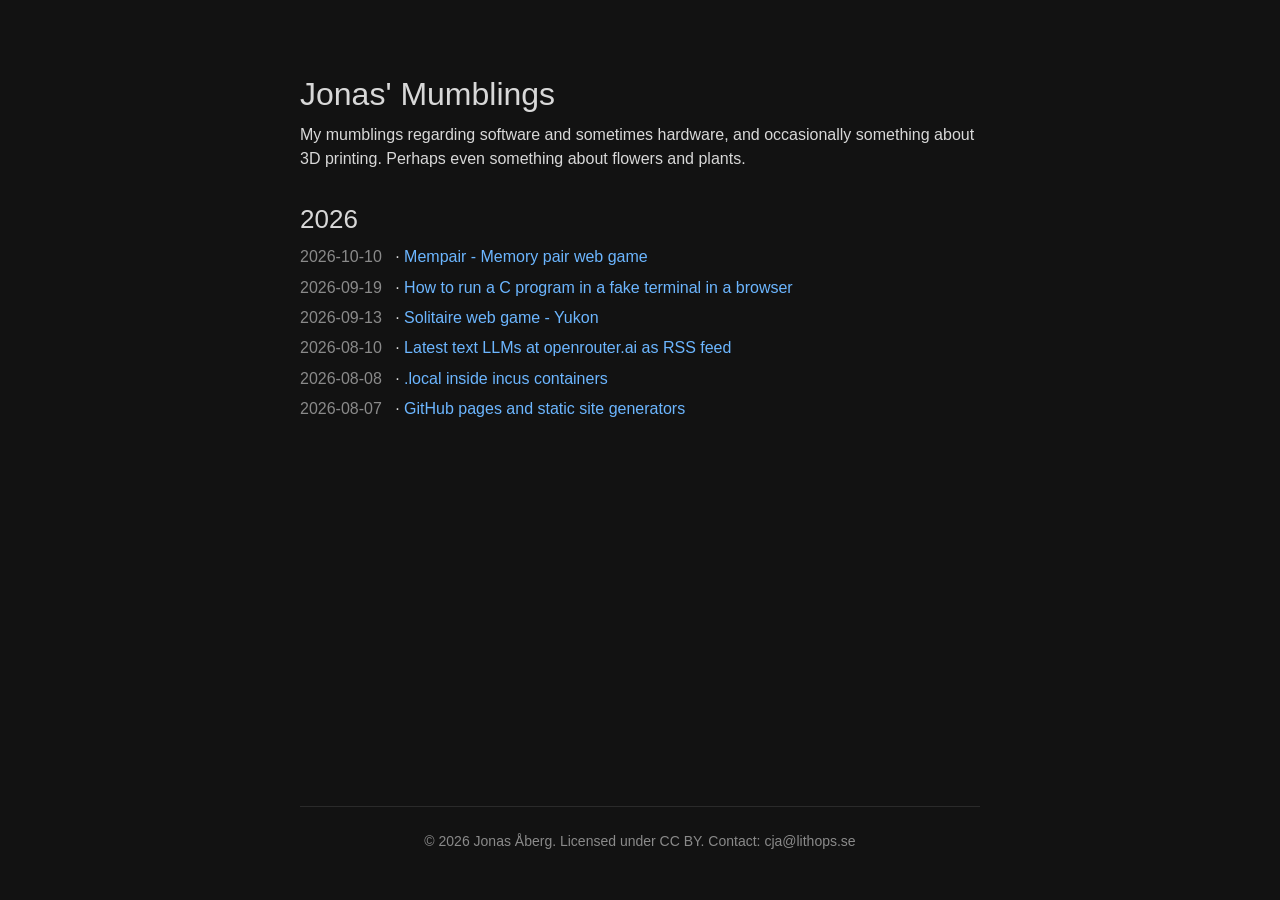
<file: docs/index.html>
<!DOCTYPE html>
<html lang="en">
<head>
    <meta charset="UTF-8">
    <meta name="viewport" content="width=device-width, initial-scale=1.0">
    <title>Jonas&#39; Mumblings</title>
    <link rel="icon" type="image/x-icon" href="favicon.ico">
    <link rel="alternate" type="application/rss+xml" title="Jonas&#39; Mumblings RSS" href="feed.xml">
    <link rel="alternate" type="application/atom+xml" title="Jonas&#39; Mumblings Atom" href="atom.xml">
    <link rel="stylesheet" href="style.css">
</head>
<body>
    <div class="layout">
        <div class="content">
            <main>
                <header>
                    <h1>Jonas&#39; Mumblings</h1>
                </header>
                <div class="index-body"><p>My mumblings regarding software and sometimes hardware, and occasionally something about 3D printing. Perhaps even something about flowers and plants.</p>
</div>
                
                <section>
                    <h2>2026</h2>
                    <ul class="post-list">
                        
                        <li>
                            <time>2026-10-10</time> &middot; <a href="2026-10-10/mempair.html">Mempair - Memory pair web game</a>
                        </li>
                        
                        <li>
                            <time>2026-09-19</time> &middot; <a href="2026-09-19/webterm.html">How to run a C program in a fake terminal in a browser</a>
                        </li>
                        
                        <li>
                            <time>2026-09-13</time> &middot; <a href="2026-09-13/solitaire.html">Solitaire web game - Yukon</a>
                        </li>
                        
                        <li>
                            <time>2026-08-10</time> &middot; <a href="2026-08-10/models.html">Latest text LLMs at openrouter.ai as RSS feed</a>
                        </li>
                        
                        <li>
                            <time>2026-08-08</time> &middot; <a href="2026-08-08/avahi.html">.local inside incus containers</a>
                        </li>
                        
                        <li>
                            <time>2026-08-07</time> &middot; <a href="2026-08-07/blog.html">GitHub pages and static site generators</a>
                        </li>
                        
                    </ul>
                </section>
                
            </main>
            <footer class="site-footer">© 2026 Jonas Åberg. Licensed under CC BY. Contact: cja@lithops.se</footer>
        </div>
    </div>
</body>
</html>
</file>
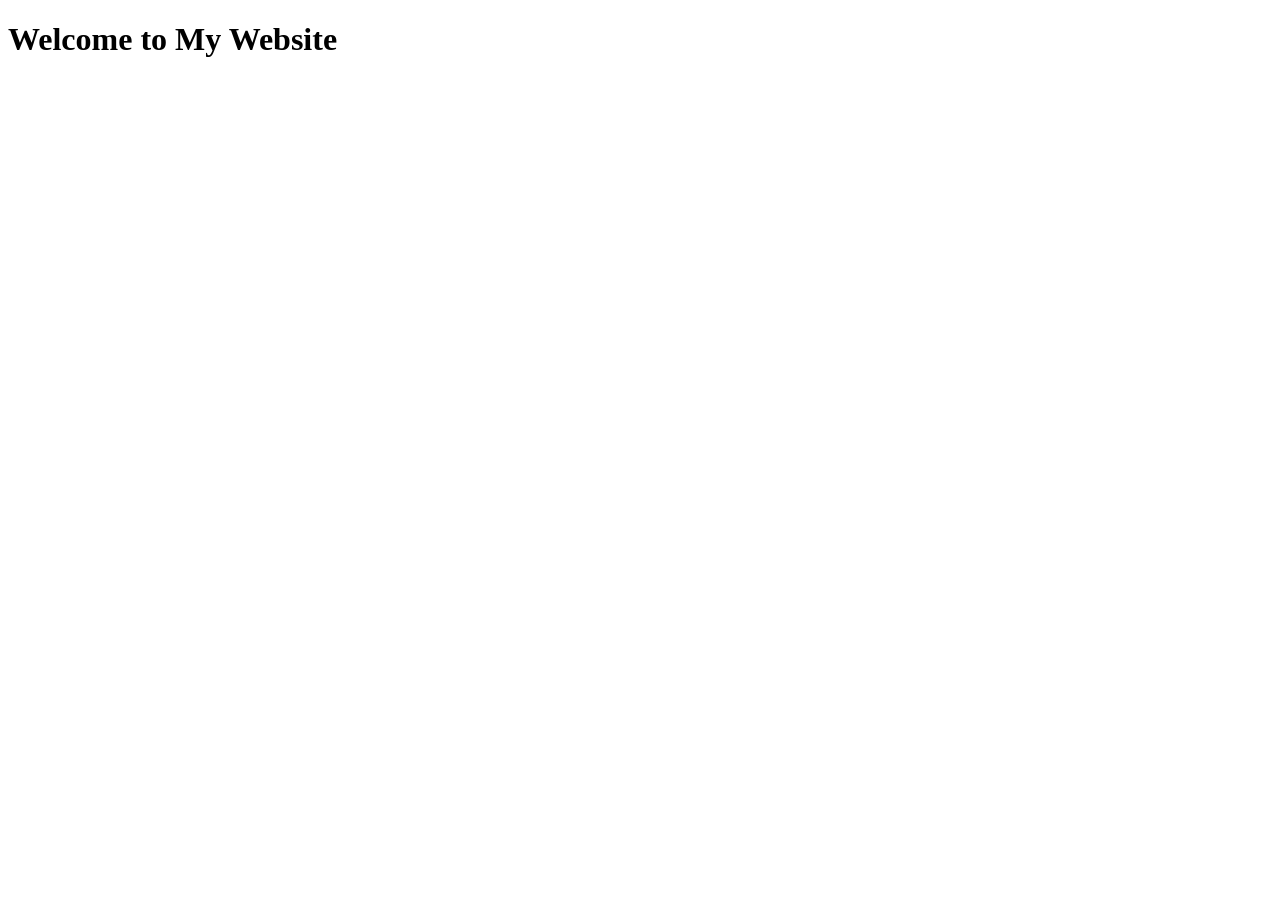
<file: html/index.html>
<!DOCTYPE html>
<html lang="en">
  <head>
    <meta charset="UTF-8">
    <meta name="viewport" content="width=device-width, initial-scale=1.0">
    <meta http-equiv="X-UA-Compatible" content="ie=edge">
    <title>My Website</title>
  </head>
  <body>
    <main>
        <h1>Welcome to My Website</h1>  
    </main>
  </body>
</html>
</file>
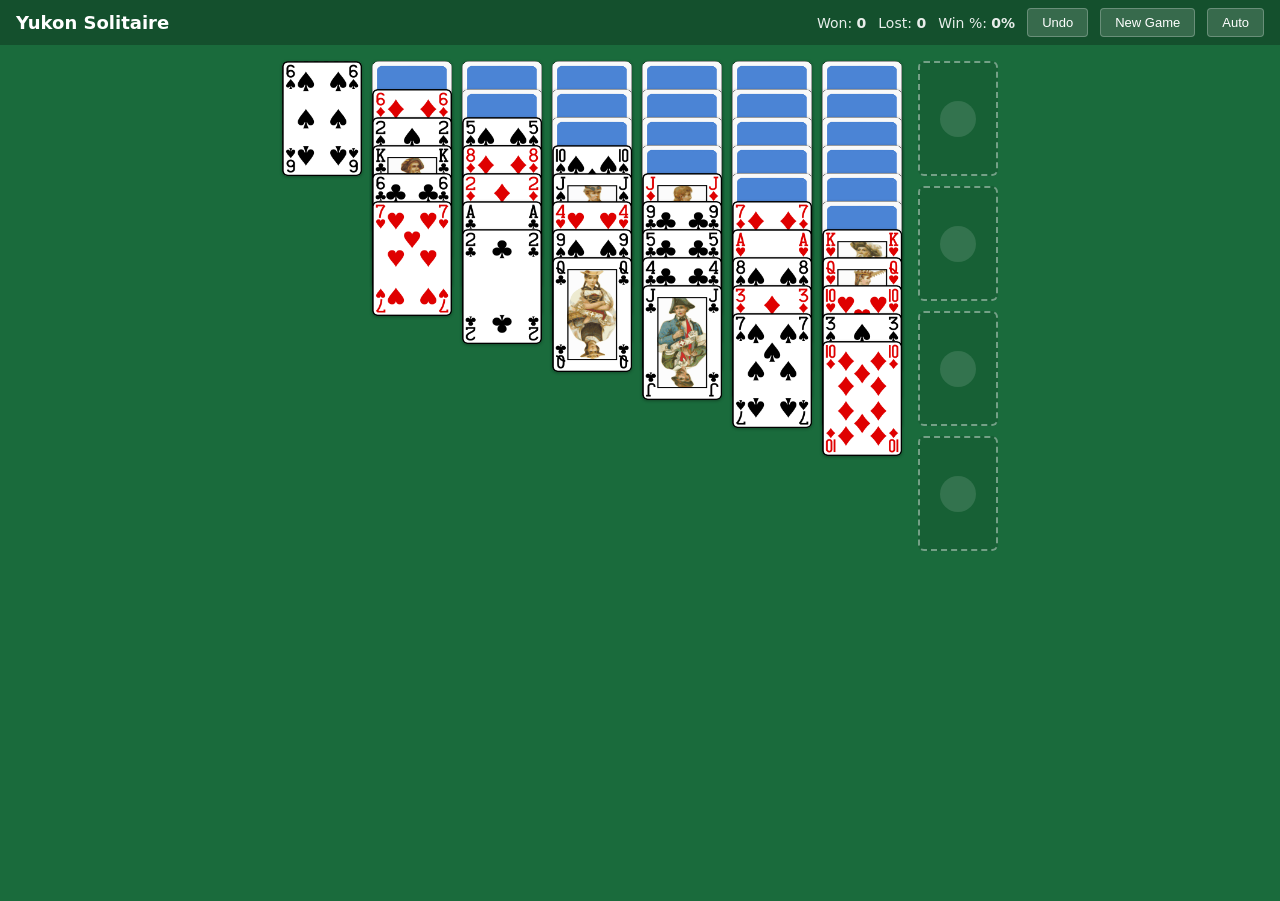
<file: docs/2026-09-13/yukon/index.html>
<!DOCTYPE html>
<html lang="en">
<head>
<meta charset="UTF-8">
<meta name="viewport" content="width=device-width, initial-scale=1.0, maximum-scale=1.0, user-scalable=no">
<meta name="theme-color" content="#1a6b3c">
<meta name="apple-mobile-web-app-capable" content="yes">
<meta name="apple-mobile-web-app-status-bar-style" content="black-translucent">
<meta name="apple-mobile-web-app-title" content="Yukon">
<link rel="manifest" href="manifest.webmanifest">
<link rel="icon" href="icon-192.png" sizes="192x192">
<link rel="apple-touch-icon" href="icon-512.png">
<title>Yukon Solitaire</title>
<style>
*, *::before, *::after { box-sizing: border-box; margin: 0; padding: 0; }

html {
  /* Disable Firefox for Android pull-to-refresh / swipe-to-reload */
  overscroll-behavior-y: none;
}

body {
  background: #1a6b3c;
  font-family: 'Segoe UI', system-ui, -apple-system, sans-serif;
  min-height: 100vh;
  overflow-x: hidden;
  user-select: none;
  -webkit-user-select: none;
  /* Stop the browser from hijacking touch gestures for scroll/zoom,
     so the game's own pointer/drag handling gets the touches */
  overscroll-behavior-y: none;
  touch-action: none;
}

/* Sprite sheets loaded as images, used via background-position */
.sprite-sheet { display: none; }

#header {
  display: flex;
  align-items: center;
  justify-content: space-between;
  padding: 8px 16px;
  background: rgba(0,0,0,0.25);
  color: #fff;
  font-size: 14px;
  flex-wrap: wrap;
  gap: 8px;
}
#header h1 { font-size: 18px; font-weight: 600; white-space: nowrap; }
#header .info { display: flex; gap: 12px; align-items: center; flex-wrap: wrap; }
#header .info span { opacity: 0.9; }

.btn {
  background: rgba(255,255,255,0.15);
  border: 1px solid rgba(255,255,255,0.25);
  color: #fff;
  padding: 6px 14px;
  border-radius: 4px;
  cursor: pointer;
  font-size: 13px;
  transition: background 0.15s;
}
.btn:hover { background: rgba(255,255,255,0.25); }

#game {
  position: relative;
  width: 100%;
  max-width: 900px;
  margin: 0 auto;
  padding: 16px 8px 32px;
  min-height: calc(100vh - 44px);
  display: flex;
  flex-direction: row-reverse; /* foundations (first child) sit on the right */
  align-items: flex-start;
  justify-content: center;
  gap: 16px;
}

/* Rows */
#foundations {
  display: flex;
  flex-direction: column;
  gap: 10px;
  flex: 0 0 auto;
}
#tableau {
  display: flex;
  justify-content: center;
  gap: 10px;
  flex: 0 0 auto;
  min-width: 0;
}

.stack {
  position: relative;
  width: var(--card-w);
  min-height: var(--card-h);
}

.stack-placeholder {
  width: 100%;
  height: var(--card-h);
  border: 2px dashed rgba(255,255,255,0.3);
  border-radius: 6px;
  position: absolute;
  top: 0; left: 0;
}

.foundation-stack .stack-placeholder {
  border-color: rgba(255,255,255,0.4);
  background: rgba(0,0,0,0.1);
}

.foundation-stack .stack-placeholder::after {
  content: '';
  display: block;
  width: 36px;
  height: 36px;
  position: absolute;
  top: 50%; left: 50%;
  transform: translate(-50%, -50%);
  background: rgba(255,255,255,0.12);
  border-radius: 50%;
}

.card {
  position: absolute;
  width: var(--card-w);
  height: var(--card-h);
  border-radius: var(--card-r);
  cursor: pointer;
  background-size: var(--sprite-w) var(--sprite-h);
  image-rendering: auto;
  transition: transform 0.1s ease-out, box-shadow 0.1s ease-out;
  z-index: 1;
  overflow: hidden;
}

.card.face-down {
  box-shadow: 0 1px 3px rgba(0,0,0,0.35);
}

.card.face-up {
  box-shadow: 0 1px 3px rgba(0,0,0,0.3);
}

.card.dragging {
  z-index: 10000 !important;
  box-shadow: 0 10px 30px rgba(0,0,0,0.5);
  transition: none;
  will-change: transform;
}

.card.highlight {
  box-shadow: 0 0 0 3px #ffeb3b, 0 4px 12px rgba(0,0,0,0.3);
  z-index: 5;
}

.card.selected {
  box-shadow: 0 0 0 3px #4dd0e1, 0 4px 12px rgba(0,0,0,0.35);
  z-index: 6;
}

/* Win overlay */
#win-overlay {
  display: none;
  position: fixed;
  inset: 0;
  background: rgba(0,0,0,0.75);
  z-index: 20000;
  align-items: center;
  justify-content: center;
  flex-direction: column;
  color: #fff;
}
#win-overlay.show { display: flex; }
#win-overlay h2 { font-size: 48px; margin-bottom: 16px; text-shadow: 0 2px 8px rgba(0,0,0,0.5); }
#win-overlay p { font-size: 20px; margin-bottom: 24px; opacity: 0.9; }

/* Responsive */
:root {
  --card-w: 80px;
  --card-h: 115px;
  --card-r: 5px;
  --sprite-w: 1729px;
  --sprite-h: 1200px;
}

/* Tablets / small laptops: shrink cards so the 7 tableau columns plus the
   right-hand foundation column all fit. */
@media (max-width: 800px) {
  :root {
    --card-w: 52px;
    --card-h: 75px;
  }
  #game { gap: 12px; }
  #tableau, #foundations { gap: 6px; }
  #header h1 { font-size: 15px; }
  .btn { padding: 5px 10px; font-size: 12px; }
}

/* Phones: smaller still so all 8 columns (7 tableau + 1 foundation) fit. */
@media (max-width: 480px) {
  :root {
    --card-w: 38px;
    --card-h: 55px;
  }
  #game { gap: 10px; padding: 12px 4px 24px; }
  #tableau, #foundations { gap: 5px; }
}

/* Short viewports (phone/tablet in landscape): height is the constraint, so
   shrink cards enough that the right-hand 4-card foundation column fits. */
@media (max-height: 480px) {
  :root {
    --card-w: 36px;
    --card-h: 52px;
  }
  #game { gap: 10px; padding: 10px 4px 16px; }
  #tableau, #foundations { gap: 5px; }
}
</style>
</head>
<body>

<!-- Sprite sheets -->
<img id="spr-fronts" class="sprite-sheet" src="cards_dondorf.png">
<img id="spr-backs" class="sprite-sheet" src="backgrounds_cards.png">

<div id="header">
  <h1>Yukon Solitaire</h1>
  <div class="info">
    <span>Won: <strong id="won">0</strong></span>
    <span>Lost: <strong id="lost">0</strong></span>
    <span>Win %: <strong id="winpct">0%</strong></span>
    <button class="btn" id="btn-undo" title="Undo (Z)">Undo</button>
    <button class="btn" id="btn-new" title="New Game (N)">New Game</button>
    <button class="btn" id="btn-auto" title="Auto Complete">Auto</button>
  </div>
</div>

<div id="game">
  <div id="foundations"></div>
  <div id="tableau"></div>
</div>

<div id="win-overlay">
  <h2>You Win!</h2>
  <p id="win-stats"></p>
  <button class="btn" onclick="newGame()" style="font-size:18px; padding:10px 28px;">Play Again</button>
</div>

<script>
// ── Constants ──
// Suit mapping: Android index → { name, spriteRow }
// Android: 0=clubs(row0), 1=hearts(row2), 2=spades(row3), 3=diamonds(row4)
const SUITS = [
  { name: 'clubs',    row: 0, color: 'black' },
  { name: 'hearts',   row: 2, color: 'red'   },
  { name: 'spades',   row: 3, color: 'black' },
  { name: 'diamonds', row: 4, color: 'red'   }
];
const VALUES = ['A','2','3','4','5','6','7','8','9','10','J','Q','K'];
const CARD_BACK_THEME = 0; // first theme in backgrounds_cards.png

// ── Sprite geometry ──
const FRONT_COLS = 13;
const FRONT_ROWS = 6;
const BACK_COLS = 10;
const BACK_ROWS = 4;


// ── Game State ──
let cards = [];       // { id, suit, value, faceUp, stackIdx }
let stacks = [];      // each stack is an array of card ids
let history = [];
let gameOver = false;

// ── Win/Loss stats (persisted in a cookie) ──
let gamesWon = 0;
let gamesLost = 0;
let gameActive = false;   // a deal is in progress
let gameResolved = false; // current game already counted (win or loss)

function readCookie(name) {
  try {
    const m = document.cookie.match('(^|;)\\s*' + name + '\\s*=\\s*([^;]+)');
    return m ? decodeURIComponent(m[2]) : null;
  } catch (e) {
    return null; // cookies may be unavailable (e.g. opened via file://)
  }
}
function writeCookie(name, value) {
  try {
    document.cookie = name + '=' + encodeURIComponent(value) +
      '; path=/; max-age=31536000; SameSite=Lax';
  } catch (e) {
    // Cookies unavailable (e.g. file:// with cookies disabled) — stats stay
    // in-memory for this session only.
  }
}
function loadStats() {
  gamesWon = parseInt(readCookie('yukon_won')) || 0;
  gamesLost = parseInt(readCookie('yukon_lost')) || 0;
}
function saveStats() {
  writeCookie('yukon_won', gamesWon);
  writeCookie('yukon_lost', gamesLost);
}

// ── DOM Refs ──
const tableauEl = document.getElementById('tableau');
const foundationsEl = document.getElementById('foundations');
const gameEl = document.getElementById('game');
const wonEl = document.getElementById('won');
const lostEl = document.getElementById('lost');
const winpctEl = document.getElementById('winpct');
const winOverlay = document.getElementById('win-overlay');

// ── Drag State ──
let dragCards = [];
let dragOffsetX = 0;
let dragOffsetY = 0;
let dragSourceStack = -1;
let currentDropTarget = -1;
let isDragging = false;

// ── Tap/Click Selection State ──
let lastTapTime = 0;
let lastTapCardId = -1;
let didDrag = false;
let selectedCardId = -1;   // top card of the currently selected pile
// Per-stack vertical fan spacing (px). Computed per render so tall stacks
// shrink their gap to stay on screen instead of overflowing the bottom.
const stackOverlap = new Array(11).fill(0);

// ── Init ──
function init() {
  loadStats();
  tableauEl.innerHTML = '';
  foundationsEl.innerHTML = '';
  for (let i = 0; i < 7; i++) {
    const s = document.createElement('div');
    s.className = 'stack tableau-stack';
    s.dataset.stack = i;
    s.innerHTML = '<div class="stack-placeholder"></div>';
    tableauEl.appendChild(s);
  }
  for (let i = 7; i < 11; i++) {
    const s = document.createElement('div');
    s.className = 'stack foundation-stack';
    s.dataset.stack = i;
    s.innerHTML = '<div class="stack-placeholder"></div>';
    foundationsEl.appendChild(s);
  }
  newGame();
}

function newGame() {
  // Abandoning an unresolved game counts as a loss.
  if (gameActive && !gameResolved) registerLoss();
  winOverlay.classList.remove('show');
  gameOver = false;
  history = [];
  selectedCardId = -1;
  gameActive = true;
  gameResolved = false;
  updateUI();

  cards = [];
  let id = 0;
  for (let s = 0; s < 4; s++) {
    for (let v = 0; v < 13; v++) {
      cards.push({ id: id++, suit: s, value: v, faceUp: false, stackIdx: -1, color: SUITS[s].color });
    }
  }
  // Shuffle an array of card ids, NOT the cards array itself.
  // The rest of the code relies on cards[id] returning the card with that id,
  // so reordering the cards array would scramble every lookup.
  let deck = [];
  for (let i = 0; i < cards.length; i++) deck.push(i);
  shuffle(deck);

  stacks = [[], [], [], [], [], [], [], [], [], [], []];

  // Yukon deal
  let cardIdx = 0;

  // Stack 0: 1 card face-up
  {
    const c = cards[deck[cardIdx++]];
    c.stackIdx = 0;
    c.faceUp = true;
    stacks[0].push(c.id);
  }

  // Stacks 1-6: i face-down cards + 5 face-up cards
  for (let si = 1; si <= 6; si++) {
    for (let j = 0; j < si + 5; j++) {
      const c = cards[deck[cardIdx++]];
      c.stackIdx = si;
      stacks[si].push(c.id);
      c.faceUp = j >= si;
    }
  }

  renderAll();
}

function shuffle(arr) {
  for (let i = arr.length - 1; i > 0; i--) {
    const j = Math.floor(Math.random() * (i + 1));
    [arr[i], arr[j]] = [arr[j], arr[i]];
  }
}

// ── Rendering ──
function renderAll() {
  for (let si = 0; si < 11; si++) {
    renderStack(si);
  }
  updateUI();
  updateSelectionHighlight();
}

function renderStack(stackIdx) {
  const stackEl = getStackElement(stackIdx);
  stackEl.querySelectorAll('.card').forEach(el => el.remove());

  const isFoundation = stackIdx >= 7;
  const cardIds = stacks[stackIdx];
  // Foundations stack cards at top:0 (only the top card is ever visible),
  // so only tableau stacks need a dynamic fan that avoids overflow.
  const overlap = isFoundation ? 0 : computeOverlap(stackEl, cardIds.length);
  stackOverlap[stackIdx] = overlap;

  cardIds.forEach((cid, idx) => {
    const c = cards[cid];
    const el = document.createElement('div');
    el.className = 'card ' + (c.faceUp ? 'face-up' : 'face-down');
    el.dataset.cardId = cid;
    el.dataset.stackIdx = stackIdx;
    el.dataset.idx = idx;

    if (c.faceUp) {
      const col = c.value;
      const row = SUITS[c.suit].row;
      el.style.backgroundImage = `url(${document.getElementById('spr-fronts').src})`;
      el.style.backgroundRepeat = 'no-repeat';
      // Scale the whole sheet so one cell exactly fills the card box. Using
      // calc() with the responsive --card-w/--card-h vars keeps it correct
      // on resize instead of clipping the oversized source cell.
      el.style.backgroundSize = `calc(var(--card-w) * ${FRONT_COLS}) calc(var(--card-h) * ${FRONT_ROWS})`;
      el.style.backgroundPosition = `calc(var(--card-w) * ${col} * -1) calc(var(--card-h) * ${row} * -1)`;
    } else {
      el.style.backgroundImage = `url(${document.getElementById('spr-backs').src})`;
      el.style.backgroundRepeat = 'no-repeat';
      el.style.backgroundSize = `calc(var(--card-w) * ${BACK_COLS}) calc(var(--card-h) * ${BACK_ROWS})`;
      el.style.backgroundPosition = `0px calc(var(--card-h) * ${CARD_BACK_THEME} * -1)`;
    }

    el.style.top = (isFoundation ? 0 : idx * overlap) + 'px';
    el.style.left = '0px';
    stackEl.appendChild(el);
  });
}

function getOverlap() {
  const w = parseFloat(getComputedStyle(document.documentElement).getPropertyValue('--card-w'));
  if (w <= 58) return 20;
  if (w <= 70) return 24;
  return 28;
}

// Default fan spacing for a stack, reduced if the stack is so tall that its
// last card would fall past the bottom of the *visible* viewport. `stackEl`
// is the .stack container (its position is unaffected by the absolutely
// positioned cards inside it, so its bounding rect is stable during layout).
//
// getBoundingClientRect() returns coordinates relative to the visual viewport
// (it already accounts for the address bar), so the space below the stack is
// simply visualViewport.height - stackRect.top. We also clamp to the #game
// element's own height as a safety net, in case the game board extends past
// the visible area. (Compensating with visualViewport.offsetTop would
// double-count the offset and make stacks look like they fit.)
function computeOverlap(stackEl, count) {
  const base = getOverlap();
  if (count <= 1) return base;
  const cardH = parseFloat(getComputedStyle(document.documentElement).getPropertyValue('--card-h')) || 100;
  const bottomMargin = 8; // breathing room above the very bottom edge

  const stackRect = stackEl.getBoundingClientRect();
  const vv = window.visualViewport;
  const vh = vv ? vv.height : window.innerHeight;
  // Distance from the top of the stack to the bottom of the visible viewport.
  let avail = vh - stackRect.top - bottomMargin;
  // Safety net: never exceed the actual game board height either.
  if (gameEl) {
    const gameRect = gameEl.getBoundingClientRect();
    const stackTopInGame = stackRect.top - gameRect.top;
    avail = Math.min(avail, gameRect.height - stackTopInGame - bottomMargin);
  }

  // Largest gap that lets the last card's bottom fit within the available height.
  const maxOverlap = (avail - cardH) / (count - 1);
  // Floor only keeps cards from fully collapsing; the priority is that every
  // card stays on screen, even if the fan gets cramped on very tall stacks.
  const minOverlap = 6;
  return Math.max(minOverlap, Math.min(base, maxOverlap));
}

function getStackElement(idx) {
  if (idx < 7) return tableauEl.children[idx];
  return foundationsEl.children[idx - 7];
}

function updateUI() {
  wonEl.textContent = gamesWon;
  lostEl.textContent = gamesLost;
  const total = gamesWon + gamesLost;
  winpctEl.textContent = (total === 0 ? 0 : Math.round(gamesWon / total * 100)) + '%';
}

// ── Card Movement Logic ──
function canPlaceOnTableau(cardId, stackIdx) {
  const stack = stacks[stackIdx];
  if (stack.length === 0) {
    return cards[cardId].value === 12; // Only Kings
  }
  const topCard = cards[stack[stack.length - 1]];
  const placingCard = cards[cardId];
  return topCard.value === placingCard.value + 1 && topCard.color !== placingCard.color;
}

function canPlaceOnFoundation(cardId, stackIdx) {
  const stack = stacks[stackIdx];
  const c = cards[cardId];
  if (stack.length === 0) return c.value === 0; // Ace
  const topCard = cards[stack[stack.length - 1]];
  return c.suit === topCard.suit && c.value === topCard.value + 1;
}

function getDropTargets(cardId) {
  const targets = [];
  for (let i = 0; i < 7; i++) {
    if (canPlaceOnTableau(cardId, i)) targets.push(i);
  }
  for (let i = 7; i < 11; i++) {
    if (canPlaceOnFoundation(cardId, i)) targets.push(i);
  }
  return targets;
}

function moveCards(cardIds, fromStack, toStack) {
  const flippedId = [];

  for (const cid of cardIds) {
    const idx = stacks[fromStack].indexOf(cid);
    stacks[fromStack].splice(idx, 1);
    cards[cid].stackIdx = toStack;
  }
  stacks[toStack].push(...cardIds);

  // Flip top of source
  if (fromStack < 7 && stacks[fromStack].length > 0) {
    const topId = stacks[fromStack][stacks[fromStack].length - 1];
    if (!cards[topId].faceUp) {
      cards[topId].faceUp = true;
      flippedId.push(topId);
    }
  }

  history.push({ cardIds: [...cardIds], fromStack, toStack, flippedId });
  updateUI();
}

function undo() {
  if (history.length === 0 || gameOver) return;
  selectedCardId = -1;
  const h = history.pop();

  for (const cid of h.cardIds) {
    const idx = stacks[h.toStack].indexOf(cid);
    stacks[h.toStack].splice(idx, 1);
    cards[cid].stackIdx = h.fromStack;
  }
  stacks[h.fromStack].push(...h.cardIds);

  for (const fid of h.flippedId) {
    cards[fid].faceUp = false;
  }

  updateUI();
  renderAll();
}

// ── Drag & Drop ──
function getCardAtPoint(x, y) {
  const els = document.elementsFromPoint(x, y);
  for (const el of els) {
    if (el.classList.contains('card') && el.classList.contains('face-up')) return el;
  }
  return null;
}

function onPointerDown(e) {
  if (gameOver) return;
  const cardEl = e.target.closest('.card.face-up');

  e.preventDefault();
  const capturedEl = cardEl || e.target;
  capturedEl.setPointerCapture(e.pointerId);

  const startX = e.clientX, startY = e.clientY;
  isDragging = false;
  didDrag = false;
  dragCards = [];
  currentDropTarget = -1;

  if (cardEl) {
    const cardId = parseInt(cardEl.dataset.cardId);
    const stackIdx = parseInt(cardEl.dataset.stackIdx);
    const cardIdx = parseInt(cardEl.dataset.idx);
    const movingIds = stacks[stackIdx].slice(cardIdx);

    const rect = cardEl.getBoundingClientRect();
    dragOffsetX = e.clientX - rect.left;
    dragOffsetY = e.clientY - rect.top;
    dragCards = movingIds;
    dragSourceStack = stackIdx;

    movingIds.forEach((cid, i) => {
      const el = document.querySelector(`.card[data-card-id="${cid}"]`);
      if (el) {
        el.style.zIndex = 10000 + i;
        el.style.position = 'absolute';
      }
    });
  }

  const onMove = (ev) => {
    ev.preventDefault();
    if (!isDragging && dragCards.length > 0) {
      // Small jitter shouldn't start a drag (so taps still register).
      if (Math.hypot(ev.clientX - startX, ev.clientY - startY) < 6) return;
      isDragging = true;
      didDrag = true;
      selectedCardId = -1;            // a drag supersedes a click selection
      updateSelectionHighlight();
      dragCards.forEach(cid => {
        const el = document.querySelector(`.card[data-card-id="${cid}"]`);
        if (el) el.classList.add('dragging');
      });
    }
    if (!isDragging) return;

    const overlap2 = stackOverlap[dragSourceStack] || getOverlap();
    dragCards.forEach((cid, i) => {
      const el = document.querySelector(`.card[data-card-id="${cid}"]`);
      if (el) {
        const stackEl = el.parentElement;
        const sr = stackEl.getBoundingClientRect();
        el.style.left = (ev.clientX - sr.left - dragOffsetX) + 'px';
        el.style.top = (ev.clientY - sr.top - dragOffsetY + i * overlap2) + 'px';
      }
    });

    clearHighlights();
    if (dragCards.length > 0) {
      const targets = getDropTargets(dragCards[0]);
      currentDropTarget = -1;
      for (const t of targets) {
        const sEl = getStackElement(t);
        const r = sEl.getBoundingClientRect();
        const cardEls = sEl.querySelectorAll('.card');
        const bottomY = cardEls.length
          ? cardEls[cardEls.length - 1].getBoundingClientRect().bottom
          : r.bottom;
        if (ev.clientX >= r.left - 15 && ev.clientX <= r.right + 15 &&
            ev.clientY >= r.top - 15 && ev.clientY <= bottomY + 30) {
          currentDropTarget = t;
          sEl.querySelector('.stack-placeholder')?.classList.add('highlight');
          break;
        }
      }
      if (currentDropTarget >= 0 && stacks[currentDropTarget].length > 0) {
        const topId = stacks[currentDropTarget][stacks[currentDropTarget].length - 1];
        const topEl = document.querySelector(`.card[data-card-id="${topId}"]`);
        if (topEl) topEl.classList.add('highlight');
      }
    }
  };

  const onUp = (ev) => {
    capturedEl.releasePointerCapture(ev.pointerId);
    document.removeEventListener('pointermove', onMove);
    document.removeEventListener('pointerup', onUp);

    clearHighlights();

    let dropped = false;
    if (isDragging && currentDropTarget >= 0 && dragCards.length > 0) {
      moveCards([...dragCards], dragSourceStack, currentDropTarget);
      dropped = true;
      selectedCardId = -1;
      updateSelectionHighlight();
    } else if (!didDrag) {
      const t = pickTarget(ev.clientX, ev.clientY);
      if (t.stackIdx >= 0) handleTap(t.cardId, t.stackIdx);
      else if (selectedCardId !== -1) {
        selectedCardId = -1;
        updateSelectionHighlight();
      }
    }

    dragCards.forEach(cid => {
      const el = document.querySelector(`.card[data-card-id="${cid}"]`);
      if (el) {
        el.classList.remove('dragging');
        el.style.zIndex = '';
        el.style.position = '';
      }
    });

    dragCards = [];
    currentDropTarget = -1;

    renderAll();

    if (dropped) {
      checkWin();
      checkAutoComplete();
    }
  };

  document.addEventListener('pointermove', onMove);
  document.addEventListener('pointerup', onUp);
}

function handleTap(cardId, stackIdx) {
  const now = Date.now();

  // Double click → send the card to a foundation ("final") stack.
  if (cardId !== -1 && cardId === lastTapCardId && now - lastTapTime < 400) {
    lastTapCardId = -1;
    const moved = tryAutoPlace(cardId);
    // A successful auto-move must not leave the card selected; an invalid one
    // stays selected so the player can pick a different destination.
    selectedCardId = moved ? -1 : cardId;
    updateSelectionHighlight();
    return;
  }
  lastTapTime = now;
  lastTapCardId = cardId;

  // No current selection → select this card (and the pile on top of it).
  if (selectedCardId === -1) {
    if (cardId !== -1) {
      selectedCardId = cardId;
      updateSelectionHighlight();
    }
    return;
  }

  // Clicking the already-selected card again → deselect.
  if (cardId !== -1 && cardId === selectedCardId) {
    selectedCardId = -1;
    updateSelectionHighlight();
    return;
  }

  // Move the selected pile onto the clicked stack.
  const fromStack = cards[selectedCardId].stackIdx;
  const idx = stacks[fromStack].indexOf(selectedCardId);
  const movingIds = stacks[fromStack].slice(idx);
  if (movePileToStack(movingIds, fromStack, stackIdx)) {
    selectedCardId = -1;
    updateSelectionHighlight();
  } else {
    // Invalid move → deselect the pile.
    selectedCardId = -1;
    updateSelectionHighlight();
  }
}

function tryAutoPlace(cardId) {
  const c = cards[cardId];
  const fromStack = c.stackIdx;
  if (stacks[fromStack][stacks[fromStack].length - 1] !== cardId) return false;
  for (let fi = 7; fi < 11; fi++) {
    if (canPlaceOnFoundation(cardId, fi)) {
      moveCards([cardId], fromStack, fi);
      renderAll();
      checkWin();
      checkAutoComplete();
      return true;
    }
  }
  return false;
}

function movePileToStack(movingIds, fromStack, toStack) {
  if (toStack < 0 || fromStack === toStack || movingIds.length === 0) return false;
  if (toStack >= 7) {
    // Foundation stacks accept only a single card, in suit order.
    if (movingIds.length !== 1) return false;
    if (!canPlaceOnFoundation(movingIds[0], toStack)) return false;
  } else {
    if (!canPlaceOnTableau(movingIds[0], toStack)) return false;
  }
  moveCards([...movingIds], fromStack, toStack);
  renderAll();
  checkWin();
  checkAutoComplete();
  return true;
}

function pickTarget(x, y) {
  const els = document.elementsFromPoint(x, y);
  for (const el of els) {
    if (el.classList.contains('card') && el.classList.contains('face-up')) {
      return { cardId: parseInt(el.dataset.cardId), stackIdx: parseInt(el.dataset.stackIdx) };
    }
  }
  for (const el of els) {
    if (el.classList.contains('stack')) {
      return { cardId: -1, stackIdx: parseInt(el.dataset.stack) };
    }
  }
  return { cardId: -1, stackIdx: -1 };
}

function updateSelectionHighlight() {
  document.querySelectorAll('.card.selected').forEach(el => el.classList.remove('selected'));
  if (selectedCardId === -1) return;
  const st = cards[selectedCardId].stackIdx;
  const idx = stacks[st].indexOf(selectedCardId);
  stacks[st].slice(idx).forEach(cid => {
    const el = document.querySelector(`.card[data-card-id="${cid}"]`);
    if (el) el.classList.add('selected');
  });
}

function clearHighlights() {
  document.querySelectorAll('.highlight').forEach(el => el.classList.remove('highlight'));
}

// ── Win/Loss recording ──
function registerWin() {
  if (gameResolved) return;
  gameResolved = true;
  gamesWon++;
  saveStats();
  updateUI();
}
function registerLoss() {
  if (gameResolved) return;
  gameResolved = true;
  gamesLost++;
  saveStats();
  updateUI();
}

// ── Win Detection ──
function checkWin() {
  for (let fi = 7; fi < 11; fi++) {
    if (stacks[fi].length !== 13) return;
  }
  gameOver = true;
  document.getElementById('win-stats').textContent = 'You won this game!';
  winOverlay.classList.add('show');
  registerWin();
}

// ── Auto Complete ──
function checkAutoComplete() {
  for (let si = 0; si < 7; si++) {
    const stack = stacks[si];
    for (let i = 0; i < stack.length; i++) {
      const c = cards[stack[i]];
      if (!c.faceUp) return;
      if (i > 0) {
        const prev = cards[stack[i - 1]];
        if (c.value !== prev.value - 1 || c.color === prev.color) return;
      }
    }
  }
}

function autoComplete() {
  if (gameOver) return;
  let moved = false;
  for (let si = 0; si < 7; si++) {
    if (stacks[si].length === 0) continue;
    const topId = stacks[si][stacks[si].length - 1];
    for (let fi = 7; fi < 11; fi++) {
      if (canPlaceOnFoundation(topId, fi)) {
        moveCards([topId], si, fi);
        moved = true;
        break;
      }
    }
  }
  if (moved) {
    renderAll();
    setTimeout(autoComplete, 180);
  } else {
    checkWin();
  }
}

function highlightCard(cardId) {
  const el = document.querySelector(`.card[data-card-id="${cardId}"]`);
  if (el) {
    el.classList.add('highlight');
    setTimeout(() => el.classList.remove('highlight'), 2000);
  }
}

// ── Event Listeners ──
tableauEl.addEventListener('pointerdown', onPointerDown);
foundationsEl.addEventListener('pointerdown', onPointerDown);

// Clicking the background (felt/header, anywhere that isn't a card or stack)
// clears the current selection.
document.addEventListener('pointerdown', (e) => {
  if (e.target.closest('.card') || e.target.closest('.stack')) return;
  if (selectedCardId !== -1) {
    selectedCardId = -1;
    updateSelectionHighlight();
  }
});

document.getElementById('btn-undo').addEventListener('click', undo);
document.getElementById('btn-new').addEventListener('click', newGame);
document.getElementById('btn-auto').addEventListener('click', () => {
  autoComplete();
});

document.addEventListener('keydown', (e) => {
  if (e.key === 'z' || e.key === 'Z') undo();
  if (e.key === 'n' || e.key === 'N') newGame();
});

document.addEventListener('contextmenu', e => e.preventDefault());

// Recompute the dynamic card spacing when the viewport size changes
// (orientation change, browser chrome show/hide, keyboard, etc.).
let resizeTimer = null;
function scheduleRerender() {
  clearTimeout(resizeTimer);
  resizeTimer = setTimeout(() => { if (gameActive) renderAll(); }, 120);
}
window.addEventListener('resize', scheduleRerender);
// Firefox/Android address-bar show/hide changes the visual viewport height
// without firing a window resize, so listen to it directly.
if (window.visualViewport) {
  window.visualViewport.addEventListener('resize', scheduleRerender);
  window.visualViewport.addEventListener('scroll', scheduleRerender);
}

// Leaving an unresolved game (reload or close) counts as a loss.
window.addEventListener('pagehide', () => {
  if (gameActive && !gameResolved) registerLoss();
});
window.addEventListener('beforeunload', () => {
  if (gameActive && !gameResolved) registerLoss();
});

// Wait for sprite sheets to load
window.addEventListener('load', init);

// Register the service worker so the game can be installed as a local PWA
// and played offline. Wrapped in try/catch so it never breaks the game
// when opened directly via file:// (where SW registration is unavailable).
if ('serviceWorker' in navigator) {
  window.addEventListener('load', () => {
    navigator.serviceWorker.register('sw.js').catch((err) => {
      console.warn('Service worker registration failed:', err);
    });
  });
}
</script>
</body>
</html>
</file>
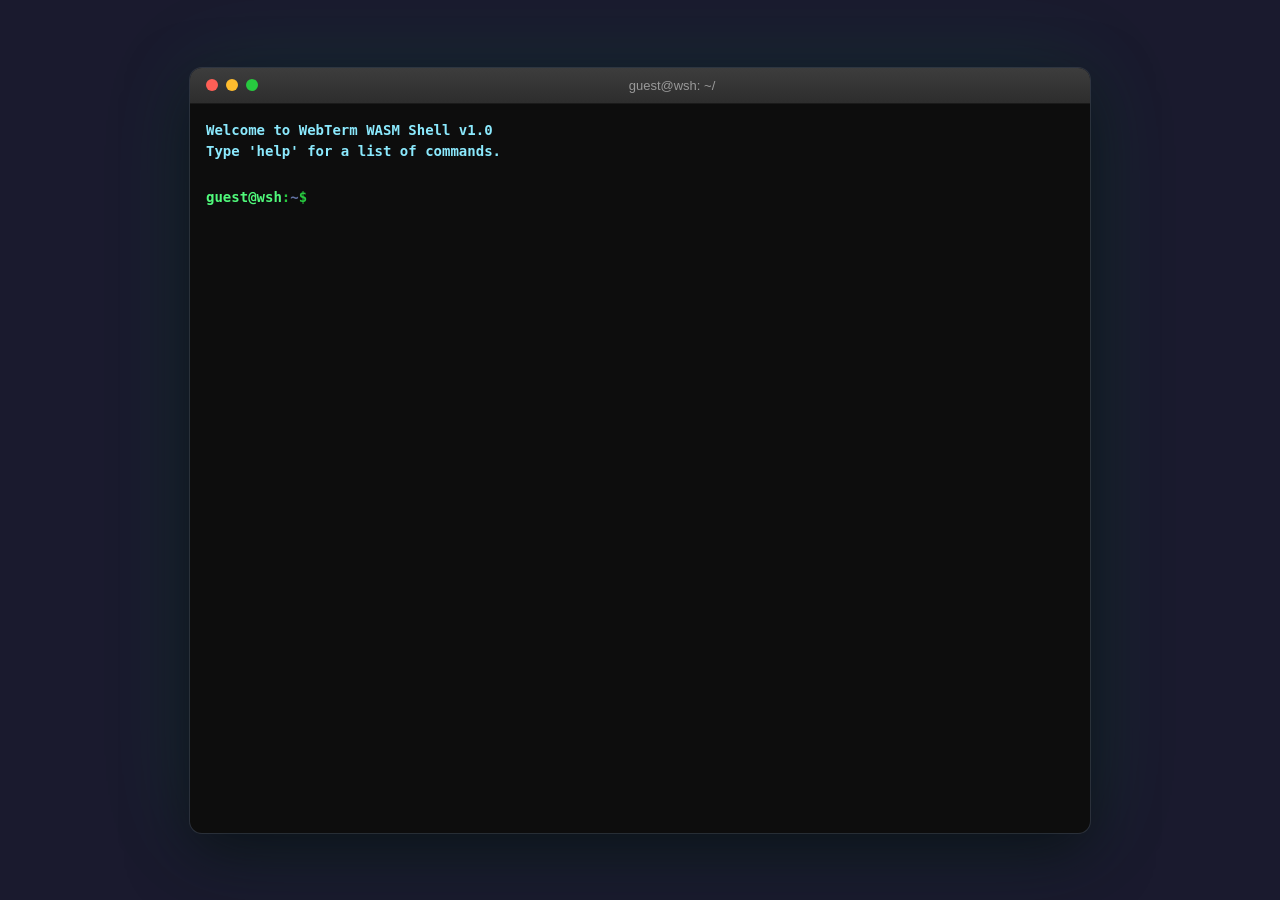
<file: docs/2026-09-19/webterm/index.html>
<!DOCTYPE html>
<html lang="en">
<head>
    <meta charset="UTF-8">
    <meta name="viewport" content="width=device-width, initial-scale=1.0">
    <title>WebTerm - WASM Shell</title>
    <style>
        * {
            margin: 0;
            padding: 0;
            box-sizing: border-box;
        }

        body {
            background: #1a1a2e;
            display: flex;
            justify-content: center;
            align-items: center;
            min-height: 100vh;
            font-family: 'Segoe UI', Tahoma, Geneva, Verdana, sans-serif;
            padding: 20px;
        }

        .terminal-window {
            width: 100%;
            max-width: 900px;
            height: 85vh;
            background: #0d0d0d;
            border-radius: 12px;
            box-shadow:
                0 0 0 1px rgba(255, 255, 255, 0.1),
                0 20px 60px rgba(0, 0, 0, 0.5),
                0 0 100px rgba(0, 255, 128, 0.1);
            display: flex;
            flex-direction: column;
            overflow: hidden;
        }

        .terminal-header {
            background: linear-gradient(180deg, #3d3d3d 0%, #2d2d2d 100%);
            padding: 10px 16px;
            display: flex;
            align-items: center;
            gap: 12px;
            border-bottom: 1px solid #1a1a1a;
            user-select: none;
            cursor: grab;
        }

        .terminal-header:active {
            cursor: grabbing;
        }

        .terminal-buttons {
            display: flex;
            gap: 8px;
        }

        .terminal-btn {
            width: 12px;
            height: 12px;
            border-radius: 50%;
            border: none;
            cursor: pointer;
            transition: filter 0.2s;
        }

        .terminal-btn:hover {
            filter: brightness(1.2);
        }

        .btn-close { background: #ff5f56; }
        .btn-minimize { background: #ffbd2e; }
        .btn-maximize { background: #27c93f; }

        .terminal-title {
            color: #999;
            font-size: 13px;
            font-weight: 500;
            flex: 1;
            text-align: center;
        }

        .terminal-body {
            flex: 1;
            padding: 16px;
            overflow-y: auto;
            font-family: 'Cascadia Code', 'Fira Code', 'JetBrains Mono', 'Consolas', 'Monaco', monospace;
            font-size: 14px;
            line-height: 1.5;
            color: #e0e0e0;
            scroll-behavior: smooth;
        }

        .terminal-body::-webkit-scrollbar {
            width: 8px;
        }

        .terminal-body::-webkit-scrollbar-track {
            background: #1a1a1a;
        }

        .terminal-body::-webkit-scrollbar-thumb {
            background: #444;
            border-radius: 4px;
        }

        .terminal-body::-webkit-scrollbar-thumb:hover {
            background: #555;
        }

        .output-line {
            white-space: pre-wrap;
            word-break: break-all;
        }

        .prompt-line {
            display: flex;
            align-items: flex-start;
            margin-top: 4px;
        }

        .prompt-text {
            color: #27c93f;
            font-weight: bold;
            white-space: pre;
        }

        .input-wrapper {
            flex: 1;
            position: relative;
        }

        .command-input {
            background: transparent;
            border: none;
            color: #e0e0e0;
            font-family: inherit;
            font-size: inherit;
            outline: none;
            width: 100%;
            caret-color: #27c93f;
        }

        .cursor-blink {
            animation: blink 1s step-end infinite;
        }

        @keyframes blink {
            0%, 100% { opacity: 1; }
            50% { opacity: 0; }
        }

        .loading-overlay {
            position: absolute;
            inset: 0;
            background: rgba(0, 0, 0, 0.9);
            display: flex;
            flex-direction: column;
            justify-content: center;
            align-items: center;
            z-index: 100;
        }

        .loading-text {
            color: #27c93f;
            font-family: 'Cascadia Code', monospace;
            font-size: 16px;
            margin-bottom: 20px;
        }

        .loading-bar {
            width: 200px;
            height: 4px;
            background: #333;
            border-radius: 2px;
            overflow: hidden;
        }

        .loading-progress {
            height: 100%;
            background: linear-gradient(90deg, #27c93f, #00ff88);
            width: 0%;
            animation: loading 2s ease-out forwards;
        }

        @keyframes loading {
            0% { width: 0%; }
            100% { width: 100%; }
        }

        .hidden {
            display: none !important;
        }

        .ansi-bold { font-weight: bold; }
        .ansi-red { color: #ff5555; }
        .ansi-green { color: #50fa7b; }
        .ansi-yellow { color: #f1fa8c; }
        .ansi-blue { color: #6272a4; }
        .ansi-magenta { color: #ff79c6; }
        .ansi-cyan { color: #8be9fd; }
        .ansi-white { color: #f8f8f2; }
        .ansi-bg-red { background-color: #ff5555; }
        .ansi-bg-green { background-color: #50fa7b; }
        .ansi-bg-blue { background-color: #6272a4; }

        /* Maximized state: fill the whole viewport (toggle via maximize button) */
        .terminal-window.maximized {
            max-width: none;
            height: 100vh;
            height: 100dvh;
            border-radius: 0;
            box-shadow: none;
        }

        body.maximized {
            padding: 0;
        }

        /* Minimized (Windows 3.x style): window shrinks to an icon bottom-left */
        .taskbar-icon {
            position: fixed;
            left: 8px;
            bottom: 8px;
            display: flex;
            align-items: center;
            gap: 8px;
            background: linear-gradient(180deg, #3d3d3d 0%, #2d2d2d 100%);
            border: 1px solid #1a1a1a;
            border-radius: 6px;
            padding: 6px 12px;
            color: #bbb;
            font-size: 13px;
            font-family: 'Segoe UI', Tahoma, Geneva, Verdana, sans-serif;
            cursor: pointer;
            box-shadow: 0 4px 12px rgba(0, 0, 0, 0.5);
            z-index: 50;
            user-select: none;
        }

        .taskbar-icon:active {
            box-shadow: inset 0 0 0 1px rgba(255, 255, 255, 0.15);
        }

        .taskbar-icon .icon-glyph {
            width: 14px;
            height: 14px;
            border-radius: 3px;
            background: linear-gradient(135deg, #27c93f, #00ff88);
            flex: 0 0 auto;
        }

        .taskbar-icon .icon-title {
            white-space: nowrap;
        }

        /* Dragging: hide the real window, show a square ghost of the same size */
        .terminal-window.dragging {
            visibility: hidden;
        }

        .drag-ghost {
            position: fixed;
            border: 2px dashed rgba(39, 201, 63, 0.9);
            background: rgba(13, 13, 13, 0.45);
            border-radius: 12px;
            z-index: 60;
            pointer-events: none;
            box-sizing: border-box;
        }

        /* On small devices (phones) maximize by default */
        @media (max-width: 768px) {
            body {
                padding: 0;
            }
            .terminal-window {
                max-width: none;
                height: 100vh;
                height: 100dvh;
                border-radius: 0;
                box-shadow: none;
            }
        }
    </style>
</head>
<body>
    <div class="terminal-window">
        <div class="terminal-header">
            <div class="terminal-buttons">
                <button class="terminal-btn btn-close" title="Close"></button>
                <button class="terminal-btn btn-minimize" title="Minimize"></button>
                <button class="terminal-btn btn-maximize" title="Maximize"></button>
            </div>
            <div class="terminal-title">guest@wsh: ~/</div>
        </div>
        <div class="terminal-body" id="terminal">
            <div id="output"></div>
            <div class="prompt-line" id="input-line">
                <span class="prompt-text" id="prompt"></span>
                <div class="input-wrapper">
                    <input type="text"
                           class="command-input"
                           id="command-input"
                           autocomplete="off"
                           autocapitalize="off"
                           spellcheck="false"
                           autofocus>
                </div>
            </div>
        </div>
        <div class="loading-overlay" id="loading">
            <div class="loading-text">Loading WASM Shell...</div>
            <div class="loading-bar">
                <div class="loading-progress"></div>
            </div>
        </div>
    </div>

<div class="taskbar-icon hidden" id="taskbar-icon" title="Restore">
    <span class="icon-glyph"></span>
    <span class="icon-title">guest@wsh: ~/</span>
</div>

<div class="drag-ghost hidden" id="drag-ghost"></div>

<script src="shell.js"></script>
    <script>
        let myModule = null;
        let shellInit = null;
        let shellExecute = null;
        let shellGetPrompt = null;
        let shellGetOutput = null;
        let commandHistory = [];
        let historyIndex = -1;

        const terminal = document.getElementById('terminal');
        const output = document.getElementById('output');
        const promptEl = document.getElementById('prompt');
        const input = document.getElementById('command-input');
        const loading = document.getElementById('loading');

        function escapeHtml(text) {
            const div = document.createElement('div');
            div.textContent = text;
            return div.innerHTML;
        }

        function parseAnsi(text) {
            let html = escapeHtml(text);
            html = html.replace(/\x1b\[1;32m/g, '<span class="ansi-bold ansi-green">');
            html = html.replace(/\x1b\[1;33m/g, '<span class="ansi-bold ansi-yellow">');
            html = html.replace(/\x1b\[1;34m/g, '<span class="ansi-bold ansi-blue">');
            html = html.replace(/\x1b\[1;36m/g, '<span class="ansi-bold ansi-cyan">');
            html = html.replace(/\x1b\[0m/g, '</span>');
            html = html.replace(/\x1b\[2J\x1b\[H/g, '');
            return html;
        }

        function appendOutput(text) {
            const div = document.createElement('div');
            div.className = 'output-line';
            div.innerHTML = parseAnsi(text);
            output.appendChild(div);
        }

        function scrollToBottom() {
            terminal.scrollTop = terminal.scrollHeight;
        }

        function updatePrompt() {
            if (shellGetPrompt) {
                const raw = myModule.UTF8ToString(shellGetPrompt());
                promptEl.innerHTML = parseAnsi(raw);
            }
        }

        function addInputToOutput(cmd) {
            const line = document.createElement('div');
            line.className = 'output-line';
            line.innerHTML = promptEl.innerHTML + escapeHtml(cmd);
            output.appendChild(line);
        }

        function executeCommand(cmd) {
            if (!shellExecute) return;

            if (cmd.trim()) {
                commandHistory.push(cmd);
                historyIndex = commandHistory.length;
            }

            addInputToOutput(cmd);

            const result = shellExecute(cmd);
            if (result) {
                const text = myModule.UTF8ToString(result);
                if (text) appendOutput(text);
            }

            updatePrompt();
            scrollToBottom();
        }

        input.addEventListener('keydown', function(e) {
            if (e.key === 'Enter') {
                const cmd = input.value;
                input.value = '';
                executeCommand(cmd);
            } else if (e.key === 'ArrowUp') {
                e.preventDefault();
                if (historyIndex > 0) {
                    historyIndex--;
                    input.value = commandHistory[historyIndex];
                }
            } else if (e.key === 'ArrowDown') {
                e.preventDefault();
                if (historyIndex < commandHistory.length - 1) {
                    historyIndex++;
                    input.value = commandHistory[historyIndex];
                } else {
                    historyIndex = commandHistory.length;
                    input.value = '';
                }
            } else if (e.key === 'l' && e.ctrlKey) {
                e.preventDefault();
                output.innerHTML = '';
                updatePrompt();
            } else if (e.key === 'c' && e.ctrlKey) {
                e.preventDefault();
                addInputToOutput(input.value + '^C');
                input.value = '';
                updatePrompt();
            }
        });

        terminal.addEventListener('click', function() {
            input.focus();
        });

        const win = document.querySelector('.terminal-window');
        const maximizeBtn = document.querySelector('.btn-maximize');

        function setMaximized(max) {
            resetPositionStyles();
            win.classList.toggle('maximized', max);
            document.body.classList.toggle('maximized', max);
            maximizeBtn.title = max ? 'Restore' : 'Maximize';
        }

        maximizeBtn.addEventListener('click', function() {
            setMaximized(!win.classList.contains('maximized'));
            scrollToBottom();
        });

        // On small devices (phones) maximize the terminal by default
        const smallScreen = window.matchMedia('(max-width: 768px)');
        if (smallScreen.matches) {
            setMaximized(true);
        }
        smallScreen.addEventListener('change', function(e) {
            setMaximized(e.matches);
        });

        const minimizeBtn = document.querySelector('.btn-minimize');
        const taskbarIcon = document.getElementById('taskbar-icon');

        function setMinimized(min) {
            win.classList.toggle('hidden', min);
            taskbarIcon.classList.toggle('hidden', !min);
            if (!min) input.focus();
        }

        minimizeBtn.addEventListener('click', function() {
            setMinimized(!win.classList.contains('hidden'));
        });

        taskbarIcon.addEventListener('click', function() {
            setMinimized(false);
            scrollToBottom();
        });

        // Drag the window by its title bar (Windows 3.x style)
        const header = document.querySelector('.terminal-header');
        const dragGhost = document.getElementById('drag-ghost');
        let dragging = false;
        let dragOffsetX = 0;
        let dragOffsetY = 0;
        let dragW = 0;
        let dragH = 0;

        function resetPositionStyles() {
            win.style.position = '';
            win.style.left = '';
            win.style.top = '';
            win.style.width = '';
            win.style.height = '';
            win.style.margin = '';
        }

        function positionGhost(clientX, clientY) {
            let left = clientX - dragOffsetX;
            let top = clientY - dragOffsetY;
            left = Math.max(0, Math.min(left, window.innerWidth - dragW));
            top = Math.max(0, Math.min(top, window.innerHeight - dragH));
            dragGhost.style.left = left + 'px';
            dragGhost.style.top = top + 'px';
        }

        header.addEventListener('mousedown', function(e) {
            if (e.button !== 0) return;
            if (e.target.closest('.terminal-btn')) return;
            const rect = win.getBoundingClientRect();
            dragW = rect.width;
            dragH = rect.height;
            win.style.position = 'fixed';
            win.style.left = rect.left + 'px';
            win.style.top = rect.top + 'px';
            win.style.width = dragW + 'px';
            win.style.height = dragH + 'px';
            win.style.margin = '0';
            dragOffsetX = e.clientX - rect.left;
            dragOffsetY = e.clientY - rect.top;
            dragGhost.style.width = dragW + 'px';
            dragGhost.style.height = dragH + 'px';
            positionGhost(e.clientX, e.clientY);
            dragGhost.classList.remove('hidden');
            win.classList.add('dragging');
            dragging = true;
            e.preventDefault();
        });

        window.addEventListener('mousemove', function(e) {
            if (!dragging) return;
            positionGhost(e.clientX, e.clientY);
        });

        window.addEventListener('mouseup', function() {
            if (!dragging) return;
            dragging = false;
            win.style.left = dragGhost.style.left;
            win.style.top = dragGhost.style.top;
            win.classList.remove('dragging');
            dragGhost.classList.add('hidden');
            input.focus();
        });

        myModule = {
            onRuntimeInitialized: function() {
                shellInit = myModule.cwrap('shell_init', null, []);
                shellExecute = myModule.cwrap('shell_execute', 'number', ['string']);
                shellGetPrompt = myModule.cwrap('shell_get_prompt', 'number', []);
                shellGetOutput = myModule.cwrap('shell_get_output', 'number', []);

                shellInit();
                const welcome = myModule.UTF8ToString(shellGetOutput());
                if (welcome) appendOutput(welcome);
                updatePrompt();

                loading.classList.add('hidden');
                input.focus();
                scrollToBottom();
            }
        };
        WebTermModule(myModule);
    </script>
</body>
</html>
</file>
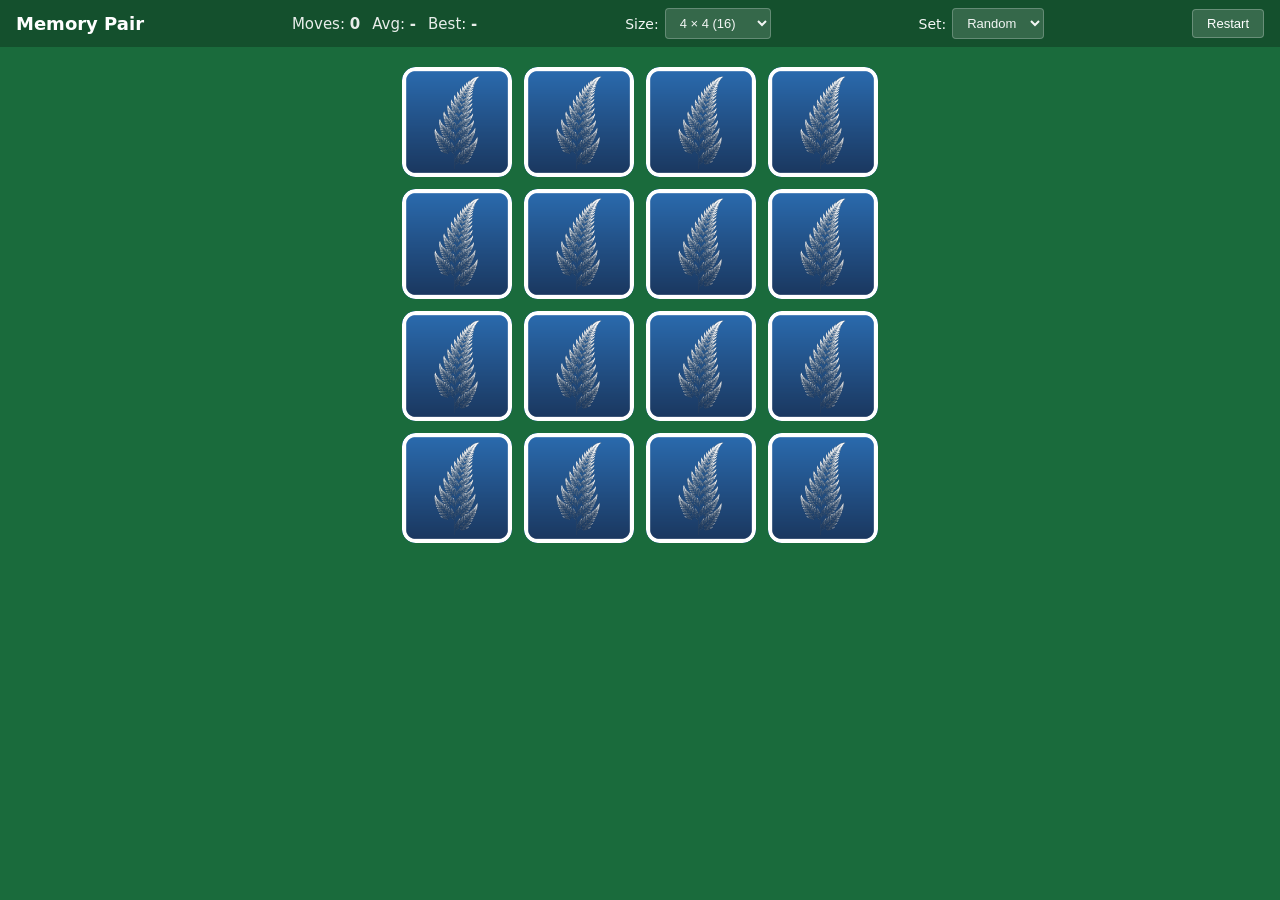
<file: docs/2026-10-10/mempair/index.html>
<!DOCTYPE html>
<html lang="en">
<head>
  <meta charset="UTF-8" />
  <meta name="viewport" content="width=device-width, initial-scale=1.0" />
  <meta name="theme-color" content="#1a6b3c" />
  <meta name="apple-mobile-web-app-capable" content="yes" />
  <meta name="apple-mobile-web-app-status-bar-style" content="black-translucent" />
  <meta name="apple-mobile-web-app-title" content="Memory Pair" />
  <title>Memory Pair</title>
  <link rel="manifest" href="manifest.webmanifest" />
  <link rel="icon" href="icon-512.png" sizes="512x512" />
  <link rel="apple-touch-icon" href="icon-512.png" />
  <link rel="stylesheet" href="style.css" />
</head>
<body>
  <header id="header">
    <h1>Memory Pair</h1>
    <div class="stats">
      <span>Moves: <strong id="moves">0</strong></span>
      <span>Avg: <strong id="avg">-</strong></span>
      <span>Best: <strong id="best">-</strong></span>
    </div>
    <label class="size-select">
      Size:
      <select id="size-select">
        <option value="small">4 &times; 4 (16)</option>
        <option value="medium">4 &times; 8 (32)</option>
        <option value="large">6 &times; 8 (48)</option>
        <option value="xlarge">6 &times; 12 (72)</option>
      </select>
    </label>
    <label class="size-select">
      Set:
      <select id="set-select"></select>
    </label>
    <button id="restart" type="button">Restart</button>
  </header>

  <main>
    <div id="board" class="board" aria-label="Memory game board"></div>
    <div id="win-overlay">
      <h2>You Win!</h2>
      <p id="win-stats"></p>
      <button class="btn" id="play-again" type="button">Play Again</button>
    </div>
  </main>

  <script src="game.js"></script>
  <script>
  // Register the service worker so the game can be installed as a local PWA
  // and played offline. Wrapped in try/catch so it never breaks the game
  // when opened directly via file:// (where SW registration is unavailable).
  if ('serviceWorker' in navigator) {
    window.addEventListener('load', () => {
      navigator.serviceWorker.register('sw.js').catch((err) => {
        console.warn('Service worker registration failed:', err);
      });
    });
  }
  </script>
</body>
</html>
</file>
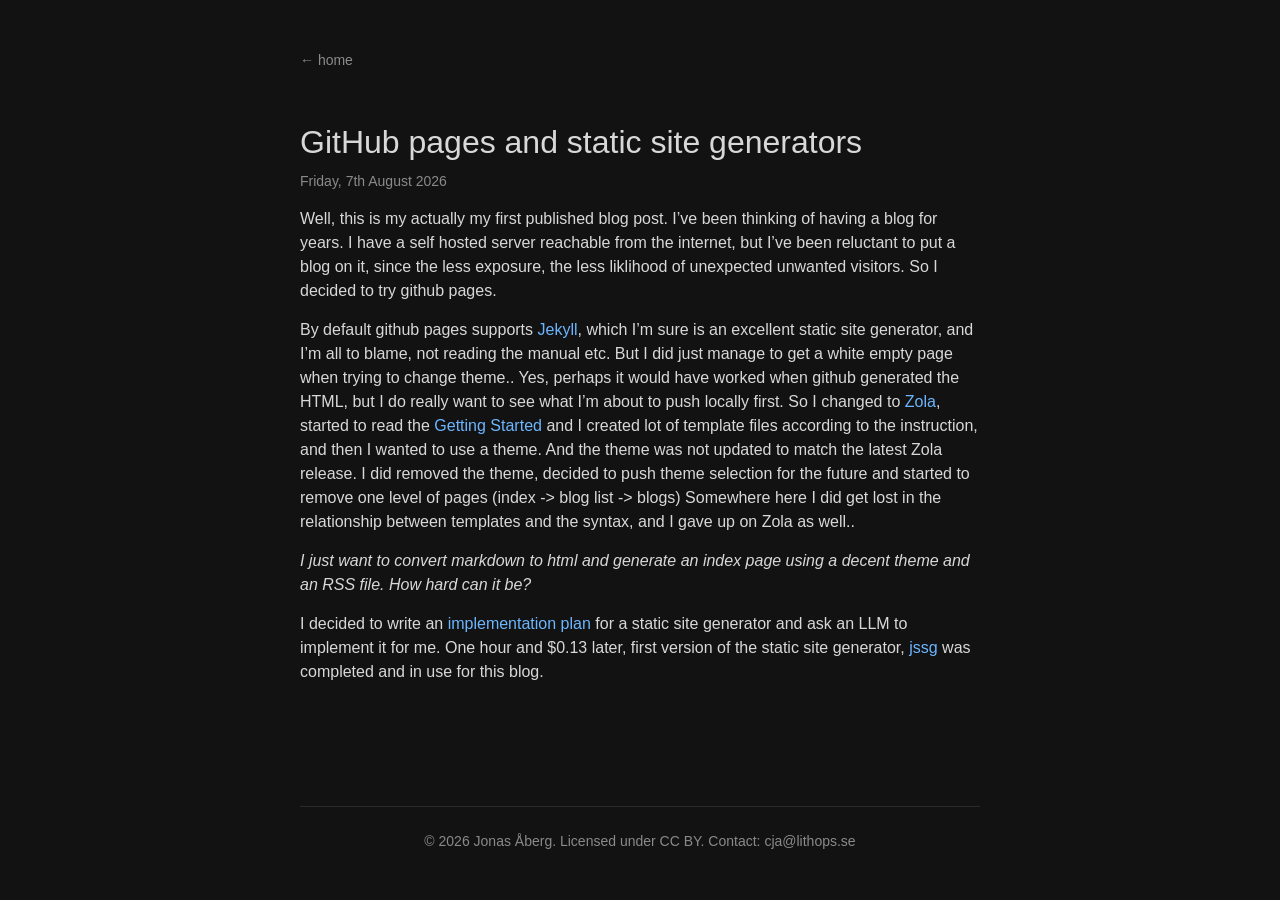
<file: docs/2026-08-07/blog.html>
<!DOCTYPE html>
<html lang="en">
<head>
    <meta charset="UTF-8">
    <meta name="viewport" content="width=device-width, initial-scale=1.0">
    <title>GitHub pages and static site generators</title>
    <link rel="icon" type="image/x-icon" href="../favicon.ico">
    <link rel="alternate" type="application/rss+xml" title="Jonas&#39; Mumblings RSS" href="../feed.xml">
    <link rel="alternate" type="application/atom+xml" title="Jonas&#39; Mumblings Atom" href="../atom.xml">
    <link rel="stylesheet" href="../style.css">
</head>
<body>
    <div class="layout">
        <div class="content">
            <nav class="back-link"><a href="../index.html">&larr; home</a></nav>
            <main>
                <article>
                    <header>
                        <h1>GitHub pages and static site generators</h1>
                        <p class="post-meta"><time>Friday, 7th August 2026</time></p>
                    </header>
                    <p>Well, this is my actually my first published blog post. I&rsquo;ve been thinking of having a blog for years. I have a self hosted server reachable from the internet, but I&rsquo;ve been reluctant
to put a blog on it, since the less exposure, the less liklihood of unexpected unwanted visitors. So I decided to try github pages.</p>
<p>By default github pages supports <a href="https://jekyllrb.com/">Jekyll</a>, which I&rsquo;m sure is an excellent static site generator, and I&rsquo;m all to blame, not reading the manual etc. But I did just manage to get a white
empty page when trying to change theme.. Yes, perhaps it would have worked when github generated the HTML, but I do really want to see what I&rsquo;m about to push locally first.
So I changed to <a href="https://www.getzola.org/">Zola</a>, started to read the <a href="https://www.getzola.org/documentation/getting-started/overview/">Getting Started</a> and I created lot of template
files according to the instruction, and then I wanted to use a theme. And the theme was not updated to match the latest Zola release. I did removed the theme, decided to push theme
selection for the future and started to remove one level of pages (index -&gt; blog list -&gt; blogs) Somewhere here I did get lost in the relationship between templates and the syntax, and
I gave up on Zola as well..</p>
<p><em>I just want to convert markdown to html and generate an index page using a decent theme and an RSS file. How hard can it be?</em></p>
<p>I decided to write an <a href="https://github.com/gmelchett/jssg/blob/master/implementation-plan.md">implementation plan</a> for a static site generator and ask an LLM to implement it for me.
One hour and $0.13 later, first version of the static site generator, <a href="https://github.com/gmelchett/jssg">jssg</a> was completed and in use for this blog.</p>

                </article>
            </main>
            <footer class="site-footer">© 2026 Jonas Åberg. Licensed under CC BY. Contact: cja@lithops.se</footer>
        </div>
    </div>
</body>
</html>
</file>
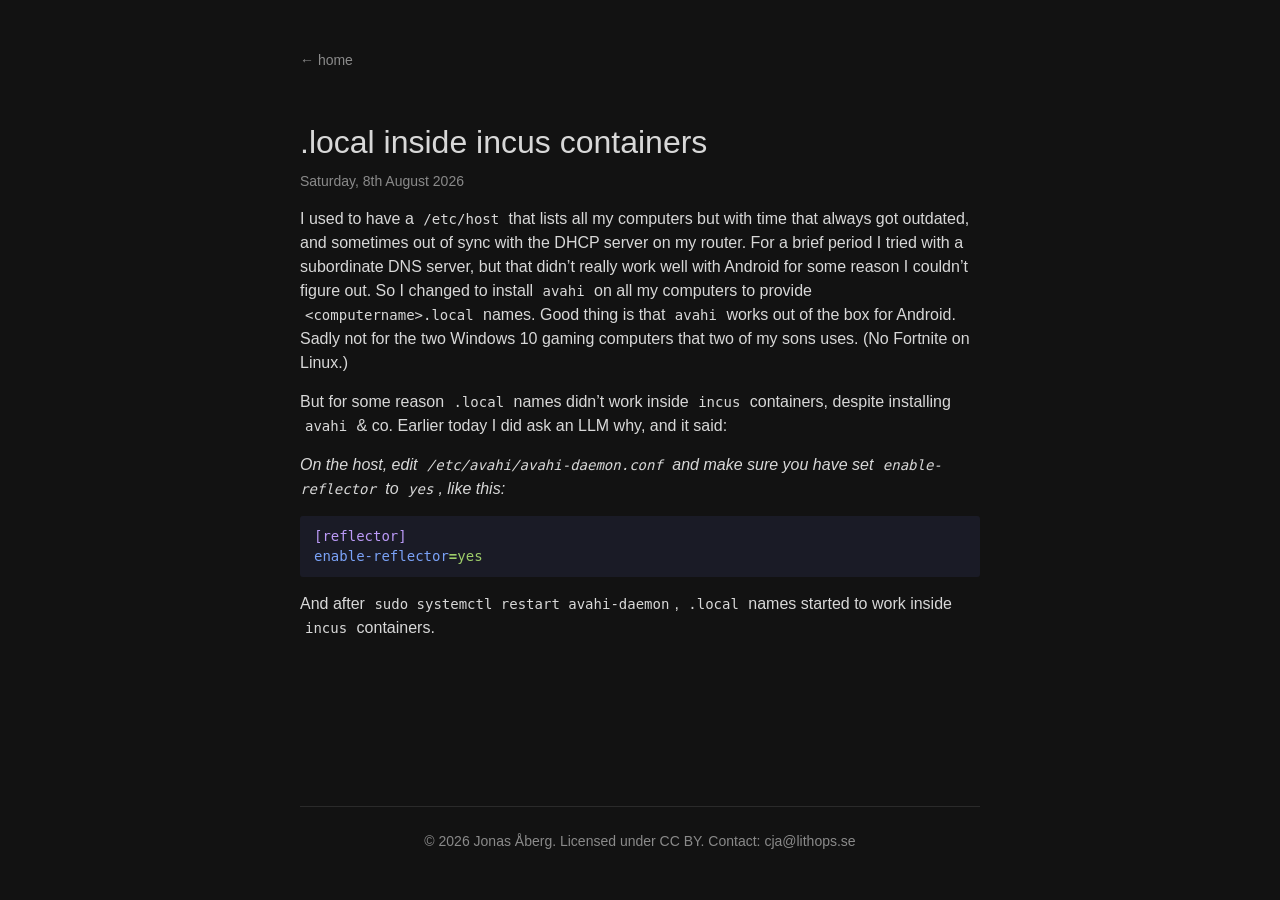
<file: docs/2026-08-08/avahi.html>
<!DOCTYPE html>
<html lang="en">
<head>
    <meta charset="UTF-8">
    <meta name="viewport" content="width=device-width, initial-scale=1.0">
    <title>.local inside incus containers</title>
    <link rel="icon" type="image/x-icon" href="../favicon.ico">
    <link rel="alternate" type="application/rss+xml" title="Jonas&#39; Mumblings RSS" href="../feed.xml">
    <link rel="alternate" type="application/atom+xml" title="Jonas&#39; Mumblings Atom" href="../atom.xml">
    <link rel="stylesheet" href="../style.css">
</head>
<body>
    <div class="layout">
        <div class="content">
            <nav class="back-link"><a href="../index.html">&larr; home</a></nav>
            <main>
                <article>
                    <header>
                        <h1>.local inside incus containers</h1>
                        <p class="post-meta"><time>Saturday, 8th August 2026</time></p>
                    </header>
                    <p>I used to have a <code>/etc/host</code> that lists all my computers but with time that always got outdated, and sometimes out of sync with the DHCP server on my router.
For a brief period I tried with a subordinate DNS server, but that didn&rsquo;t really work well with Android for some reason I couldn&rsquo;t figure out. So I changed
to install <code>avahi</code> on all my computers to provide <code>&lt;computername&gt;.local</code> names. Good thing is that <code>avahi</code> works out of the box for Android. Sadly not for
the two Windows 10 gaming computers that two of my sons uses. (No Fortnite on Linux.)</p>
<p>But for some reason <code>.local</code> names didn&rsquo;t work inside <code>incus</code> containers, despite installing <code>avahi</code> &amp; co. Earlier today I did ask an LLM why, and it said:</p>
<p><em>On the host, edit <code>/etc/avahi/avahi-daemon.conf</code> and make sure you have set <code>enable-reflector</code> to <code>yes</code>, like this:</em></p>
<pre style="color:#c0caf5;background-color:#1a1b26;-webkit-text-size-adjust:none;"><code><span style="display:flex;"><span><span style="color:#bb9af7">[reflector]</span>
</span></span><span style="display:flex;"><span><span style="color:#7aa2f7">enable-reflector</span><span style="color:#9ece6a;font-weight:bold">=</span><span style="color:#9ece6a">yes</span>
</span></span></code></pre><p>And after <code>sudo systemctl restart avahi-daemon</code>, <code>.local</code> names started to work inside <code>incus</code> containers.</p>

                </article>
            </main>
            <footer class="site-footer">© 2026 Jonas Åberg. Licensed under CC BY. Contact: cja@lithops.se</footer>
        </div>
    </div>
</body>
</html>
</file>
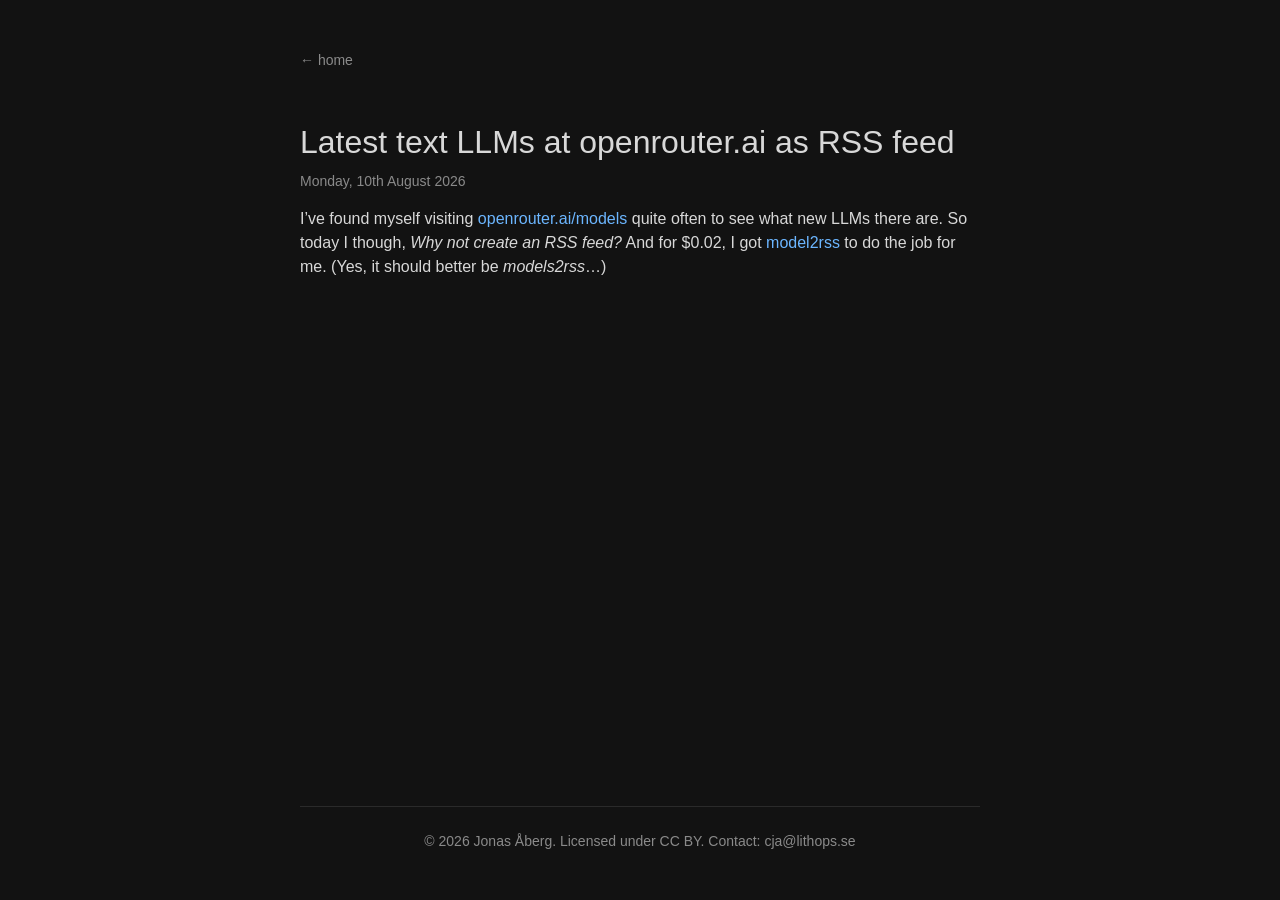
<file: docs/2026-08-10/models.html>
<!DOCTYPE html>
<html lang="en">
<head>
    <meta charset="UTF-8">
    <meta name="viewport" content="width=device-width, initial-scale=1.0">
    <title>Latest text LLMs at openrouter.ai as RSS feed</title>
    <link rel="icon" type="image/x-icon" href="../favicon.ico">
    <link rel="alternate" type="application/rss+xml" title="Jonas&#39; Mumblings RSS" href="../feed.xml">
    <link rel="alternate" type="application/atom+xml" title="Jonas&#39; Mumblings Atom" href="../atom.xml">
    <link rel="stylesheet" href="../style.css">
</head>
<body>
    <div class="layout">
        <div class="content">
            <nav class="back-link"><a href="../index.html">&larr; home</a></nav>
            <main>
                <article>
                    <header>
                        <h1>Latest text LLMs at openrouter.ai as RSS feed</h1>
                        <p class="post-meta"><time>Monday, 10th August 2026</time></p>
                    </header>
                    <p>I&rsquo;ve found myself visiting <a href="https://openrouter.ai/models">openrouter.ai/models</a> quite often to see what
new LLMs there are. So today I though, <em>Why not create an RSS feed?</em> And for $0.02, I got <a href="https://github.com/gmelchett/model2rss">model2rss</a>
to do the job for me. (Yes, it should better be <em>models2rss</em>&hellip;)</p>

                </article>
            </main>
            <footer class="site-footer">© 2026 Jonas Åberg. Licensed under CC BY. Contact: cja@lithops.se</footer>
        </div>
    </div>
</body>
</html>
</file>
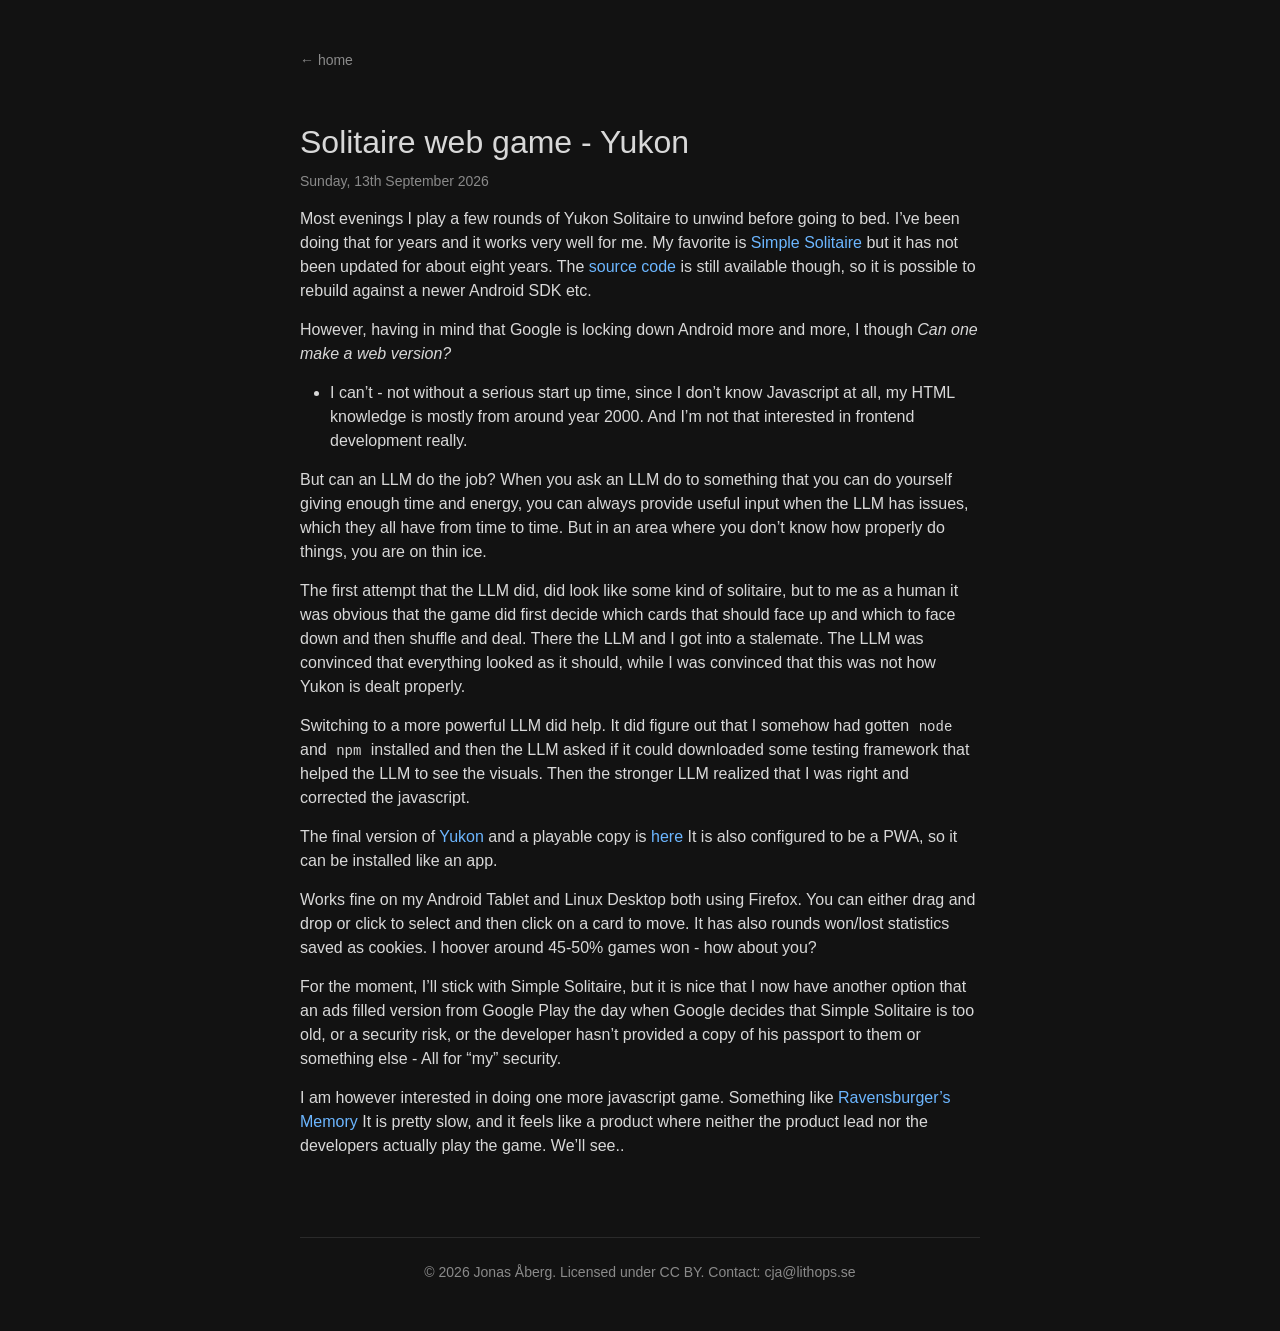
<file: docs/2026-09-13/solitaire.html>
<!DOCTYPE html>
<html lang="en">
<head>
    <meta charset="UTF-8">
    <meta name="viewport" content="width=device-width, initial-scale=1.0">
    <title>Solitaire web game - Yukon</title>
    <link rel="icon" type="image/x-icon" href="../favicon.ico">
    <link rel="alternate" type="application/rss+xml" title="Jonas&#39; Mumblings RSS" href="../feed.xml">
    <link rel="alternate" type="application/atom+xml" title="Jonas&#39; Mumblings Atom" href="../atom.xml">
    <link rel="stylesheet" href="../style.css">
</head>
<body>
    <div class="layout">
        <div class="content">
            <nav class="back-link"><a href="../index.html">&larr; home</a></nav>
            <main>
                <article>
                    <header>
                        <h1>Solitaire web game - Yukon</h1>
                        <p class="post-meta"><time>Sunday, 13th September 2026</time></p>
                    </header>
                    <p>Most evenings I play a few rounds of Yukon Solitaire to unwind before going to bed.
I&rsquo;ve been doing that for years and it works very well for me.
My favorite is <a href="https://f-droid.org/packages/de.tobiasbielefeld.solitaire/">Simple Solitaire</a> but it has
not been updated for about eight years. The <a href="https://github.com/TobiasBielefeld/Simple-Solitaire">source code</a>
is still available though, so it is possible to rebuild against a newer Android SDK etc.</p>
<p>However, having in mind that Google is locking down Android more and more, I though <em>Can one make a web version?</em></p>
<ul>
<li>I can&rsquo;t - not without a serious start up time, since I don&rsquo;t know Javascript at all, my HTML knowledge is mostly
from around year 2000. And I&rsquo;m not that interested in frontend development really.</li>
</ul>
<p>But can an LLM do the job? When you ask an LLM do to something that you can do yourself giving enough time and
energy, you can always provide useful input when the LLM has issues, which they all have from time to time. But
in an area where you don&rsquo;t know how properly do things, you are on thin ice.</p>
<p>The first attempt that the LLM did, did look like some kind of solitaire, but to me as a human it was obvious that
the game did first decide which cards that should face up and which to face down and then shuffle and
deal. There the LLM and I got into a stalemate. The LLM was convinced that everything looked as it should,
while I was convinced that this was not how Yukon is dealt properly.</p>
<p>Switching to a more powerful LLM did help. It did figure out that I somehow had gotten <code>node</code> and <code>npm</code> installed
and then the LLM asked if it could  downloaded some testing framework that helped the LLM to see the visuals.
Then the stronger LLM realized that I was right and corrected the javascript.</p>
<p>The final version of <a href="https://github.com/gmelchett/yukon/">Yukon</a> and a playable copy is <a href="https://gmelchett.github.io/2026-09-13/yukon/index.html">here</a>
It is also configured to be a PWA, so it can be installed like an app.</p>
<p>Works fine on my Android Tablet and Linux Desktop both using Firefox. You can either drag and drop or click to select
and then click on a card to move. It has also rounds won/lost statistics saved as cookies. I hoover around 45-50%
games won - how about you?</p>
<p>For the moment, I&rsquo;ll stick with Simple Solitaire, but it is nice that I now have another option that an
ads filled version from Google Play the day when Google decides that Simple Solitaire is too old, or a security risk, or
the developer hasn&rsquo;t provided a copy of his passport to them or something else - All for &ldquo;my&rdquo; security.</p>
<p>I am however interested in doing one more javascript game. Something like <a href="https://play.google.com/store/apps/details?id=com.ravensburger.memory&amp;hl=en-US">Ravensburger&rsquo;s Memory</a>
It is pretty slow, and it feels like a product where neither the product lead nor the developers actually play
the game. We&rsquo;ll see..</p>

                </article>
            </main>
            <footer class="site-footer">© 2026 Jonas Åberg. Licensed under CC BY. Contact: cja@lithops.se</footer>
        </div>
    </div>
</body>
</html>
</file>
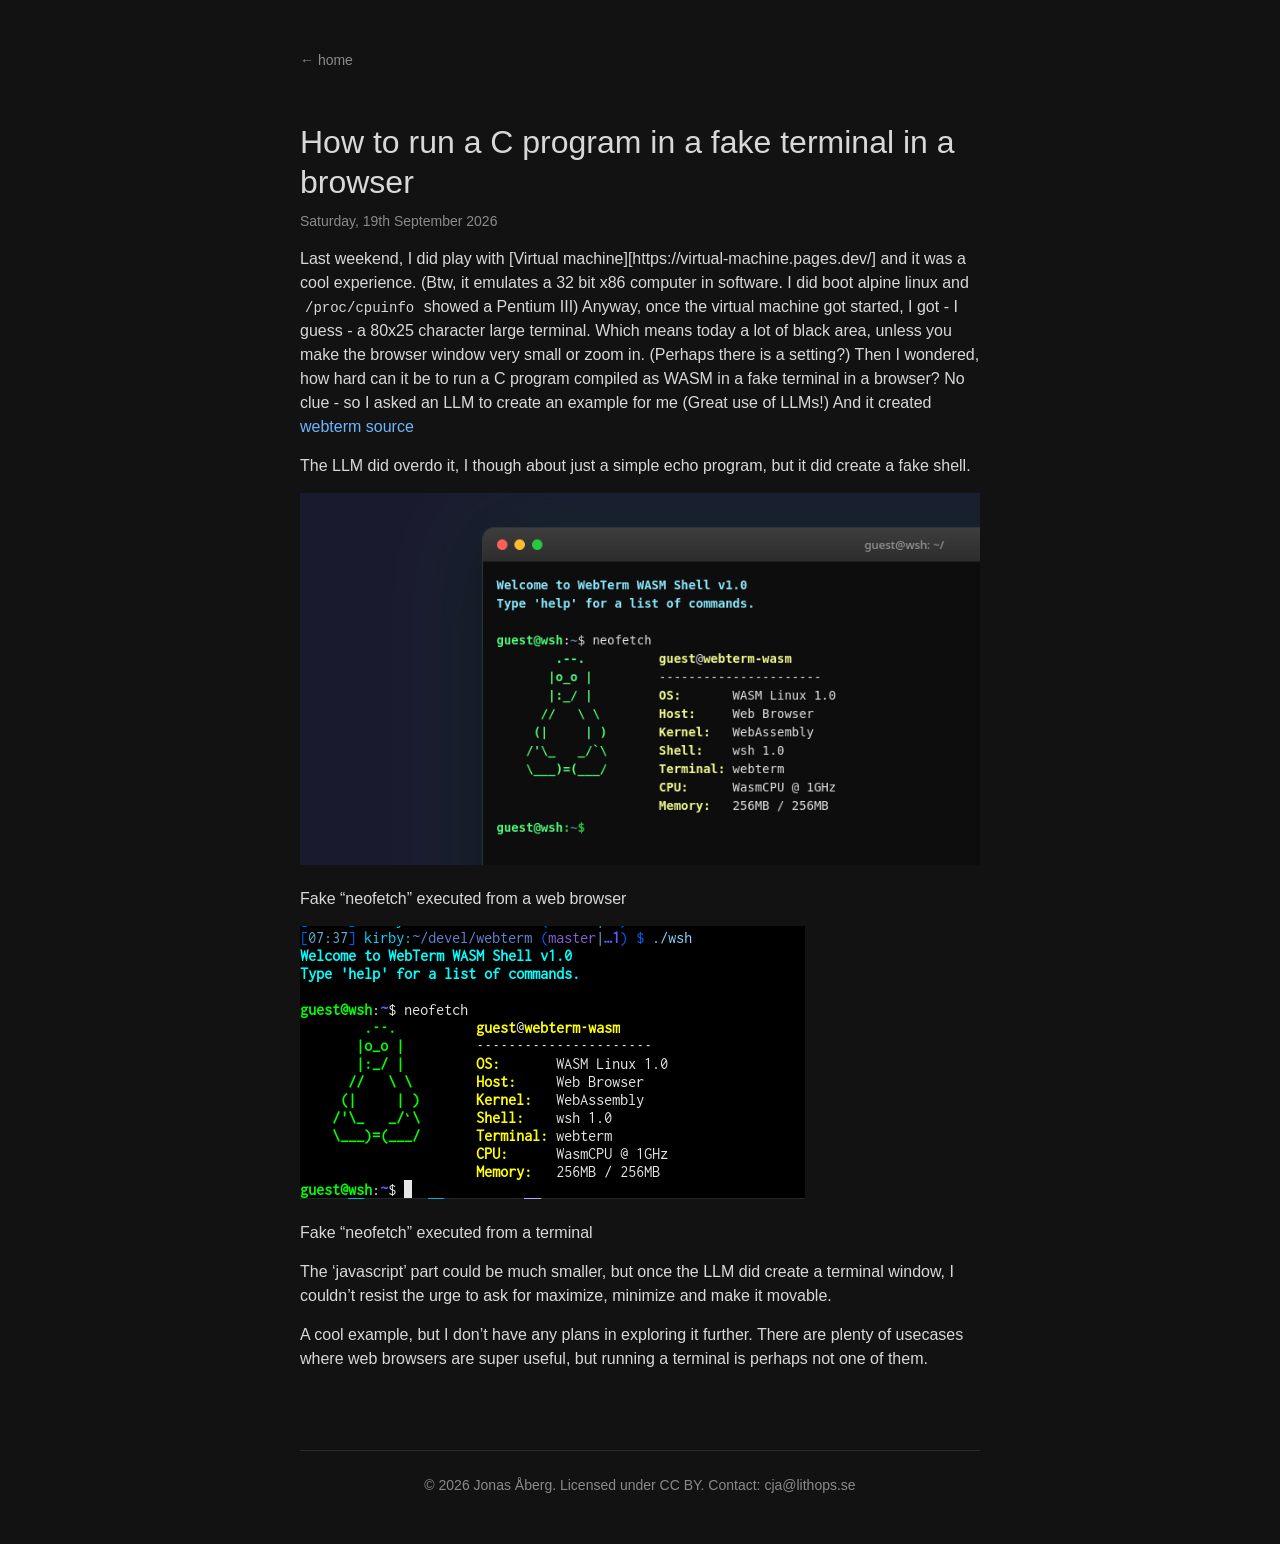
<file: docs/2026-09-19/webterm.html>
<!DOCTYPE html>
<html lang="en">
<head>
    <meta charset="UTF-8">
    <meta name="viewport" content="width=device-width, initial-scale=1.0">
    <title>How to run a C program in a fake terminal in a browser</title>
    <link rel="icon" type="image/x-icon" href="../favicon.ico">
    <link rel="alternate" type="application/rss+xml" title="Jonas&#39; Mumblings RSS" href="../feed.xml">
    <link rel="alternate" type="application/atom+xml" title="Jonas&#39; Mumblings Atom" href="../atom.xml">
    <link rel="stylesheet" href="../style.css">
</head>
<body>
    <div class="layout">
        <div class="content">
            <nav class="back-link"><a href="../index.html">&larr; home</a></nav>
            <main>
                <article>
                    <header>
                        <h1>How to run a C program in a fake terminal in a browser</h1>
                        <p class="post-meta"><time>Saturday, 19th September 2026</time></p>
                    </header>
                    <p>Last weekend, I did play with [Virtual machine][https://virtual-machine.pages.dev/] and it was a cool experience.
(Btw, it emulates a 32 bit x86 computer in software. I did boot alpine linux and <code>/proc/cpuinfo</code> showed a Pentium III)
Anyway, once the virtual machine got started, I got - I guess - a 80x25 character large terminal. Which means today
a lot of black area, unless you make the browser window very small or zoom in. (Perhaps there is a setting?) Then I wondered,
how hard can it be to run a C program compiled as WASM in a fake terminal in a browser? No clue - so I asked an LLM to
create an example for me (Great use of LLMs!) And it created <a href="https://gmelchett.github.io/2026-09-19/webterm/index.html">webterm</a>
<a href="https://github.com/gmelchett/webterm">source</a></p>
<p>The LLM did overdo it, I though about just a simple echo program, but it did create a fake shell.</p>
<p><img src="webterm-browser.png" alt="webterm screenshot"></p>
<p>Fake &ldquo;neofetch&rdquo; executed from a web browser</p>
<p><img src="webterm-term.png" alt="webterm screenshot2"></p>
<p>Fake &ldquo;neofetch&rdquo; executed from a terminal</p>
<p>The &lsquo;javascript&rsquo; part could be much smaller, but once the LLM did create a terminal window, I couldn&rsquo;t resist the urge to
ask for maximize, minimize and make it movable.</p>
<p>A cool example, but I don&rsquo;t have any plans in exploring it further. There are plenty of usecases where web browsers are super useful,
but running a terminal is perhaps not one of them.</p>

                </article>
            </main>
            <footer class="site-footer">© 2026 Jonas Åberg. Licensed under CC BY. Contact: cja@lithops.se</footer>
        </div>
    </div>
</body>
</html>
</file>
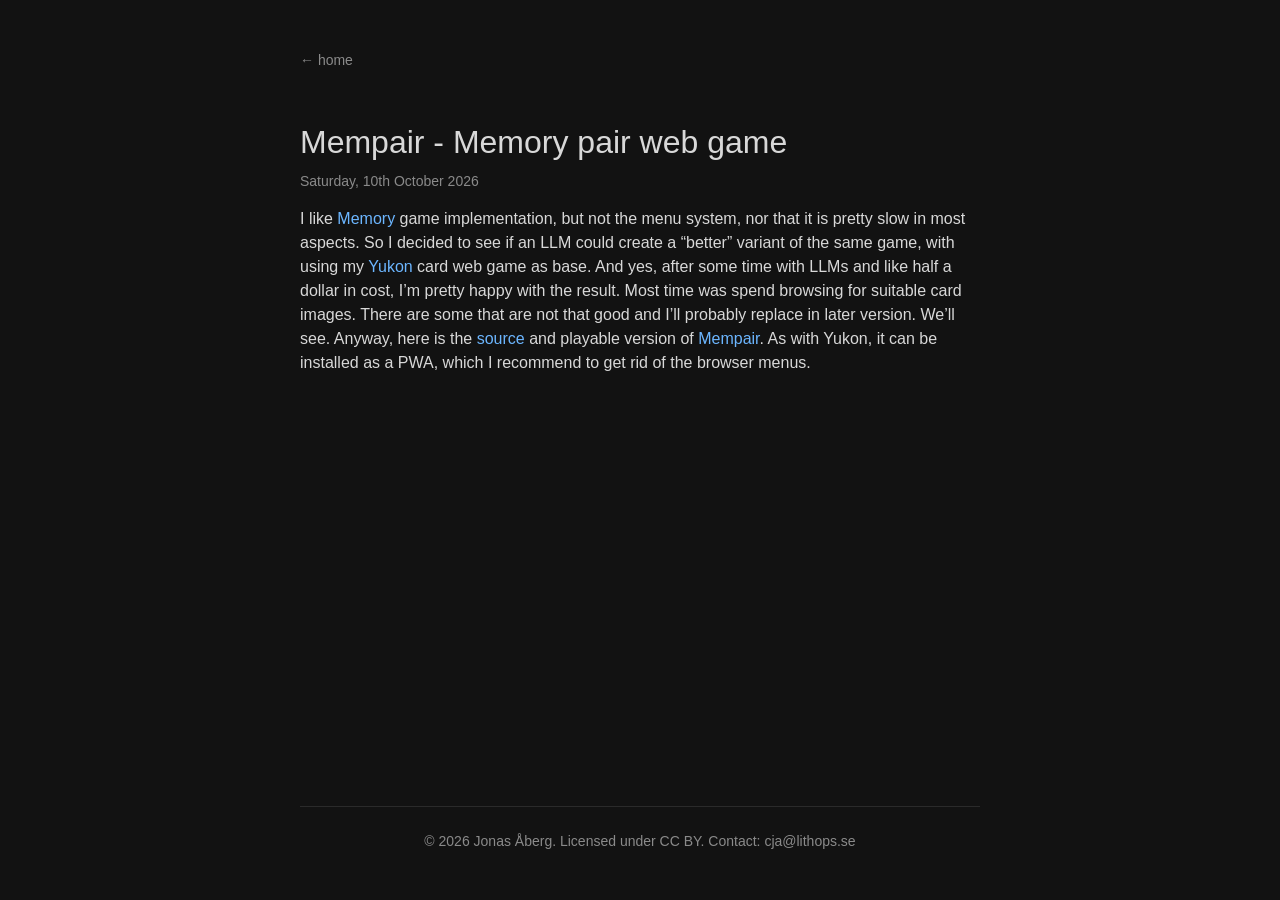
<file: docs/2026-10-10/mempair.html>
<!DOCTYPE html>
<html lang="en">
<head>
    <meta charset="UTF-8">
    <meta name="viewport" content="width=device-width, initial-scale=1.0">
    <title>Mempair - Memory pair web game</title>
    <link rel="icon" type="image/x-icon" href="../favicon.ico">
    <link rel="alternate" type="application/rss+xml" title="Jonas&#39; Mumblings RSS" href="../feed.xml">
    <link rel="alternate" type="application/atom+xml" title="Jonas&#39; Mumblings Atom" href="../atom.xml">
    <link rel="stylesheet" href="../style.css">
</head>
<body>
    <div class="layout">
        <div class="content">
            <nav class="back-link"><a href="../index.html">&larr; home</a></nav>
            <main>
                <article>
                    <header>
                        <h1>Mempair - Memory pair web game</h1>
                        <p class="post-meta"><time>Saturday, 10th October 2026</time></p>
                    </header>
                    <p>I like <a href="https://play.google.com/store/apps/details?id=com.ravensburger.memory&amp;hl=en-US">Memory</a> game implementation, but not the menu system,
nor that it is pretty slow in most aspects. So I decided to see if an LLM could create a &ldquo;better&rdquo; variant of the same game, with using my
<a href="https://github.com/gmelchett/yukon">Yukon</a> card web game as base. And yes, after some time with LLMs and like half a dollar in cost,
I&rsquo;m pretty happy with the result. Most time was spend browsing for suitable card images. There are some that are not that good and I&rsquo;ll
probably replace in later version. We&rsquo;ll see.
Anyway, here is the <a href="https://github.com/gmelchett/mempair">source</a> and playable version of <a href="https://gmelchett.github.io/2026-10-10/mempair/index.html">Mempair</a>.
As with Yukon, it can be installed as a PWA, which I recommend to get rid of the browser menus.</p>

                </article>
            </main>
            <footer class="site-footer">© 2026 Jonas Åberg. Licensed under CC BY. Contact: cja@lithops.se</footer>
        </div>
    </div>
</body>
</html>
</file>
<file: docs/style.css>
:root {
    --fg: #d8d8d8;
    --fg-dim: #8a8a8a;
    --bg: #121212;
    --link: #6cb6ff;
    --link-visited: #b196ff;
    --rule: #2a2a2a;
    --code-bg: #1e2030;
}

* { box-sizing: border-box; }

html, body {
    margin: 0;
    padding: 0;
    background: var(--bg);
    color: var(--fg);
}

body {
    font: 400 16px/1.5 -apple-system, BlinkMacSystemFont, "Segoe UI", Roboto, Helvetica, Arial, sans-serif;
    min-height: 100vh;
    display: flex;
    flex-direction: column;
}

.layout {
    display: flex;
    flex-direction: column;
    flex: 1 0 auto;
    width: 100%;
    max-width: 740px;
    margin: 3rem auto 2rem;
    padding: 0 30px;
}

@media (max-width: 800px) {
    .layout { padding: 0 15px; }
}

.content {
    display: flex;
    flex-direction: column;
    flex: 1 0 auto;
    min-width: 0;
}

main {
    max-width: none;
    flex: 1 0 auto;
    min-width: 0;
}

h1, h2, h3, h4, h5, h6 {
    font-weight: 400;
    margin: 1.6rem 0 0.6rem;
    line-height: 1.25;
}
h1 { font-size: 32px; }
h2 { font-size: 26px; margin-top: 2rem; }

p, ul, ol, blockquote, pre {
    margin: 0 0 15px;
}

a { color: var(--link); text-decoration: none; }
a:visited { color: var(--link-visited); }
a:hover { color: var(--fg); text-decoration: underline; }

ul, ol { padding-left: 30px; }
li { margin: 0.2rem 0; }

pre, code {
    font-family: ui-monospace, "SF Mono", Menlo, Consolas, monospace;
    font-size: 14px;
    border-radius: 3px;
}
code { padding: 1px 5px; }
pre { padding: 10px 14px; overflow-x: auto; line-height: 1.45; }
pre code { border: 0; padding: 0; }

blockquote {
    color: var(--fg-dim);
    border-left: 4px solid var(--rule);
    padding-left: 15px;
    font-size: 18px;
    font-style: italic;
}

hr {
    border: none;
    border-top: 1px solid var(--rule);
    margin: 2rem 0;
}

img, video, iframe {
    max-width: 100%;
    height: auto;
}

.post-meta {
    color: var(--fg-dim);
    font-size: 14px;
}

.post-list {
    padding-left: 0;
    list-style: none;
}
.post-list li {
    padding-left: 0;
    margin: 0.4rem 0;
}
.post-list time {
    color: var(--fg-dim);
    margin-right: 1ch;
    font-variant-numeric: tabular-nums;
}

.site-footer {
    margin: 4rem 0 1rem;
    padding-top: 1.5rem;
    border-top: 1px solid var(--rule);
    text-align: center;
    font-size: 14px;
    color: var(--fg-dim);
}

.back-link {
    margin-bottom: 1.5rem;
}
.back-link a {
    color: var(--fg-dim);
    font-size: 14px;
}
.back-link a:hover {
    color: var(--link);
}
</file>
<file: docs/2026-10-10/mempair/style.css>
:root {
  --card-size: 110px;
  --gap: 12px;
  --radius: 14px;
  --back: #2b6cb0;
}

* {
  box-sizing: border-box;
}

body {
  margin: 0;
  font-family: 'Segoe UI', system-ui, -apple-system, sans-serif;
  background: #1a6b3c;
  color: #fff;
  display: flex;
  flex-direction: column;
  align-items: center;
  min-height: 100vh;
  overflow-x: hidden;
  user-select: none;
  -webkit-user-select: none;
}

#header {
  display: flex;
  align-items: center;
  justify-content: space-between;
  padding: 8px 16px;
  background: rgba(0, 0, 0, 0.25);
  color: #fff;
  font-size: 14px;
  flex-wrap: wrap;
  gap: 8px;
  width: 100%;
}

#header h1 {
  font-size: 18px;
  font-weight: 600;
  white-space: nowrap;
  margin: 0;
}

.stats {
  display: flex;
  gap: 12px;
  align-items: center;
  flex-wrap: wrap;
  font-size: 15px;
}

.stats span {
  opacity: 0.9;
}

.size-select {
  display: flex;
  align-items: center;
  gap: 6px;
  font-size: 14px;
  opacity: 0.95;
}

#size-select {
  background: rgba(255, 255, 255, 0.15);
  border: 1px solid rgba(255, 255, 255, 0.25);
  color: #fff;
  padding: 6px 10px;
  border-radius: 4px;
  cursor: pointer;
  font-size: 13px;
}

#size-select option {
  color: #000;
}

#set-select {
  background: rgba(255, 255, 255, 0.15);
  border: 1px solid rgba(255, 255, 255, 0.25);
  color: #fff;
  padding: 6px 10px;
  border-radius: 4px;
  cursor: pointer;
  font-size: 13px;
}

#set-select option {
  color: #000;
}

#restart {
  background: rgba(255, 255, 255, 0.15);
  border: 1px solid rgba(255, 255, 255, 0.25);
  color: #fff;
  padding: 6px 14px;
  border-radius: 4px;
  cursor: pointer;
  font-size: 13px;
  transition: background 0.15s;
}

#restart:hover {
  background: rgba(255, 255, 255, 0.25);
}

main {
  display: flex;
  flex-direction: column;
  align-items: center;
}

.board {
  display: grid;
  grid-template-columns: repeat(4, var(--card-size));
  gap: var(--gap);
  margin: 20px 0;
}

.card {
  width: var(--card-size);
  height: var(--card-size);
  perspective: 600px;
  cursor: pointer;
  background: transparent;
  border: none;
  padding: 0;
}

.card-inner {
  position: relative;
  width: 100%;
  height: 100%;
  transition: transform 0.4s ease;
  transform-style: preserve-3d;
}

.card.flipped .card-inner,
.card.matched .card-inner {
  transform: rotateY(180deg);
}

.face {
  position: absolute;
  inset: 0;
  backface-visibility: hidden;
  border-radius: var(--radius);
  overflow: hidden;
  display: flex;
  align-items: center;
  justify-content: center;
}

.face.back {
  background: var(--back);
}

.face.back img {
  width: 100%;
  height: 100%;
  object-fit: cover;
  filter: var(--back-filter, none);
}

.face.front {
  transform: rotateY(180deg);
}

.face.front img {
  width: 100%;
  height: 100%;
  object-fit: cover;
  border-radius: var(--radius);
  box-shadow: 0 1px 4px rgba(0, 0, 0, 0.2);
}

.card.matched {
  visibility: hidden;
  pointer-events: none;
}

.card.matched .card-inner {
  transition: transform 0.4s ease, opacity 0.4s ease;
  opacity: 0;
}

/* Win overlay (matches Yukon's full-screen overlay) */
#win-overlay {
  display: none;
  position: fixed;
  inset: 0;
  background: rgba(0, 0, 0, 0.75);
  z-index: 20000;
  align-items: center;
  justify-content: center;
  flex-direction: column;
  color: #fff;
}
#win-overlay.show { display: flex; }
#win-overlay h2 {
  font-size: 48px;
  margin-bottom: 16px;
  text-shadow: 0 2px 8px rgba(0, 0, 0, 0.5);
}
#win-overlay p {
  font-size: 20px;
  margin-bottom: 24px;
  opacity: 0.9;
}
.btn {
  background: rgba(255, 255, 255, 0.15);
  border: 1px solid rgba(255, 255, 255, 0.25);
  color: #fff;
  padding: 6px 14px;
  border-radius: 4px;
  cursor: pointer;
  font-size: 13px;
  transition: background 0.15s;
}
.btn:hover { background: rgba(255, 255, 255, 0.25); }
#play-again { font-size: 18px; padding: 10px 28px; }
</file>
